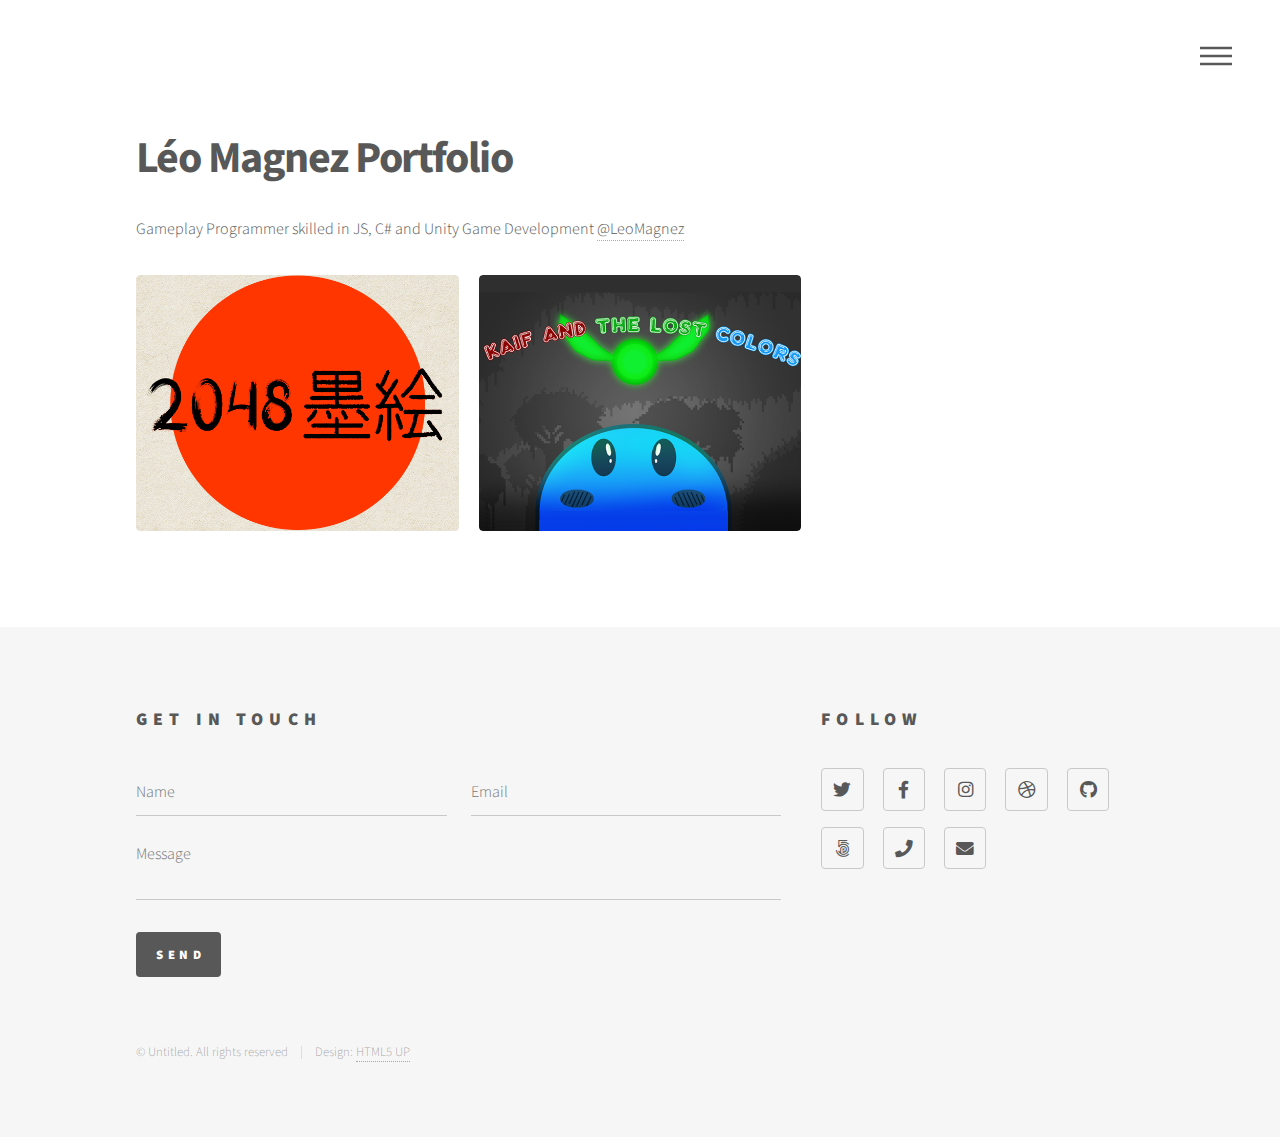
<file: index.html>
<!DOCTYPE HTML>
<!--
	Phantom by HTML5 UP
	html5up.net | @ajlkn
	Free for personal and commercial use under the CCA 3.0 license (html5up.net/license)
-->
<html>
	<head>
		<title>Léo Magnez Portfolio</title>
		<meta charset="utf-8" />
		<meta name="viewport" content="width=device-width, initial-scale=1, user-scalable=no" />
		<link rel="stylesheet" href="assets/css/main.css" />
		<noscript><link rel="stylesheet" href="assets/css/noscript.css" /></noscript>
	</head>
	<body class="is-preload">
		<!-- Wrapper -->
			<div id="wrapper">

				<!-- Header -->
					<header id="header">
						<div class="inner">

							<!-- Logo -->
								<!--<a href="index.html" class="logo">
									<span class="symbol"><img src="images/logo.svg" alt="" /></span><span class="title">Phantom</span>
								</a>-->

							<!-- Nav -->
								<nav>
									<ul>
										<li><a href="#menu">Menu</a></li>
									</ul>
								</nav>

						</div>
					</header>

				<!-- Menu -->
					<nav id="menu">
						<h2>Menu</h2>
						<ul>
							<li><a href="index.html">Home</a></li>
							<li><a href="generic.html">Blog Posts</a></li>
							<li><a href="about.html">About</a></li>
							<li><a href="generic.html">Get in touch</a></li>
						</ul>
					</nav>

				<!-- Main -->
					<div id="main">
						<div class="inner">
							<header>
								<h1>Léo Magnez Portfolio</h1>
								<p>Gameplay Programmer skilled in JS, C# and Unity Game Development <a href="https://twitter.com/LoThrinn"> @LeoMagnez</a></p>
							</header>
							<section class="tiles">
								<article class="style1">
									<span class="image">
										<img src="images/2048Cover.png" alt="" />
									</span>
									<a href="2048.html">
										<h2></h2>
										<div class="content">
											<p><b>View Project</b></p>
										</div>
									</a>
								</article>
								<article class="style2">
									<span class="image">
										<img src="images/kaif.png" alt="" />
									</span>
									<a href="kaif.html">
										<h2></h2>
										<div class="content">
											<p><b>View Project</b></p>
										</div>
									</a>
								</article>
								
							</section>
						</div>
					</div>

				<!-- Footer -->
					<footer id="footer">
						<div class="inner">
							<section>
								<h2>Get in touch</h2>
								<form method="post" action="#">
									<div class="fields">
										<div class="field half">
											<input type="text" name="name" id="name" placeholder="Name" />
										</div>
										<div class="field half">
											<input type="email" name="email" id="email" placeholder="Email" />
										</div>
										<div class="field">
											<textarea name="message" id="message" placeholder="Message"></textarea>
										</div>
									</div>
									<ul class="actions">
										<li><input type="submit" value="Send" class="primary" /></li>
									</ul>
								</form>
							</section>
							<section>
								<h2>Follow</h2>
								<ul class="icons">
									<li><a href="#" class="icon brands style2 fa-twitter"><span class="label">Twitter</span></a></li>
									<li><a href="#" class="icon brands style2 fa-facebook-f"><span class="label">Facebook</span></a></li>
									<li><a href="#" class="icon brands style2 fa-instagram"><span class="label">Instagram</span></a></li>
									<li><a href="#" class="icon brands style2 fa-dribbble"><span class="label">Dribbble</span></a></li>
									<li><a href="#" class="icon brands style2 fa-github"><span class="label">GitHub</span></a></li>
									<li><a href="#" class="icon brands style2 fa-500px"><span class="label">500px</span></a></li>
									<li><a href="#" class="icon solid style2 fa-phone"><span class="label">Phone</span></a></li>
									<li><a href="#" class="icon solid style2 fa-envelope"><span class="label">Email</span></a></li>
								</ul>
							</section>
							<ul class="copyright">
								<li>&copy; Untitled. All rights reserved</li><li>Design: <a href="http://html5up.net">HTML5 UP</a></li>
							</ul>
						</div>
					</footer>

			</div>

		<!-- Scripts -->
			<script src="assets/js/jquery.min.js"></script>
			<script src="assets/js/browser.min.js"></script>
			<script src="assets/js/breakpoints.min.js"></script>
			<script src="assets/js/util.js"></script>
			<script src="assets/js/main.js"></script>

	</body>
</html>
</file>
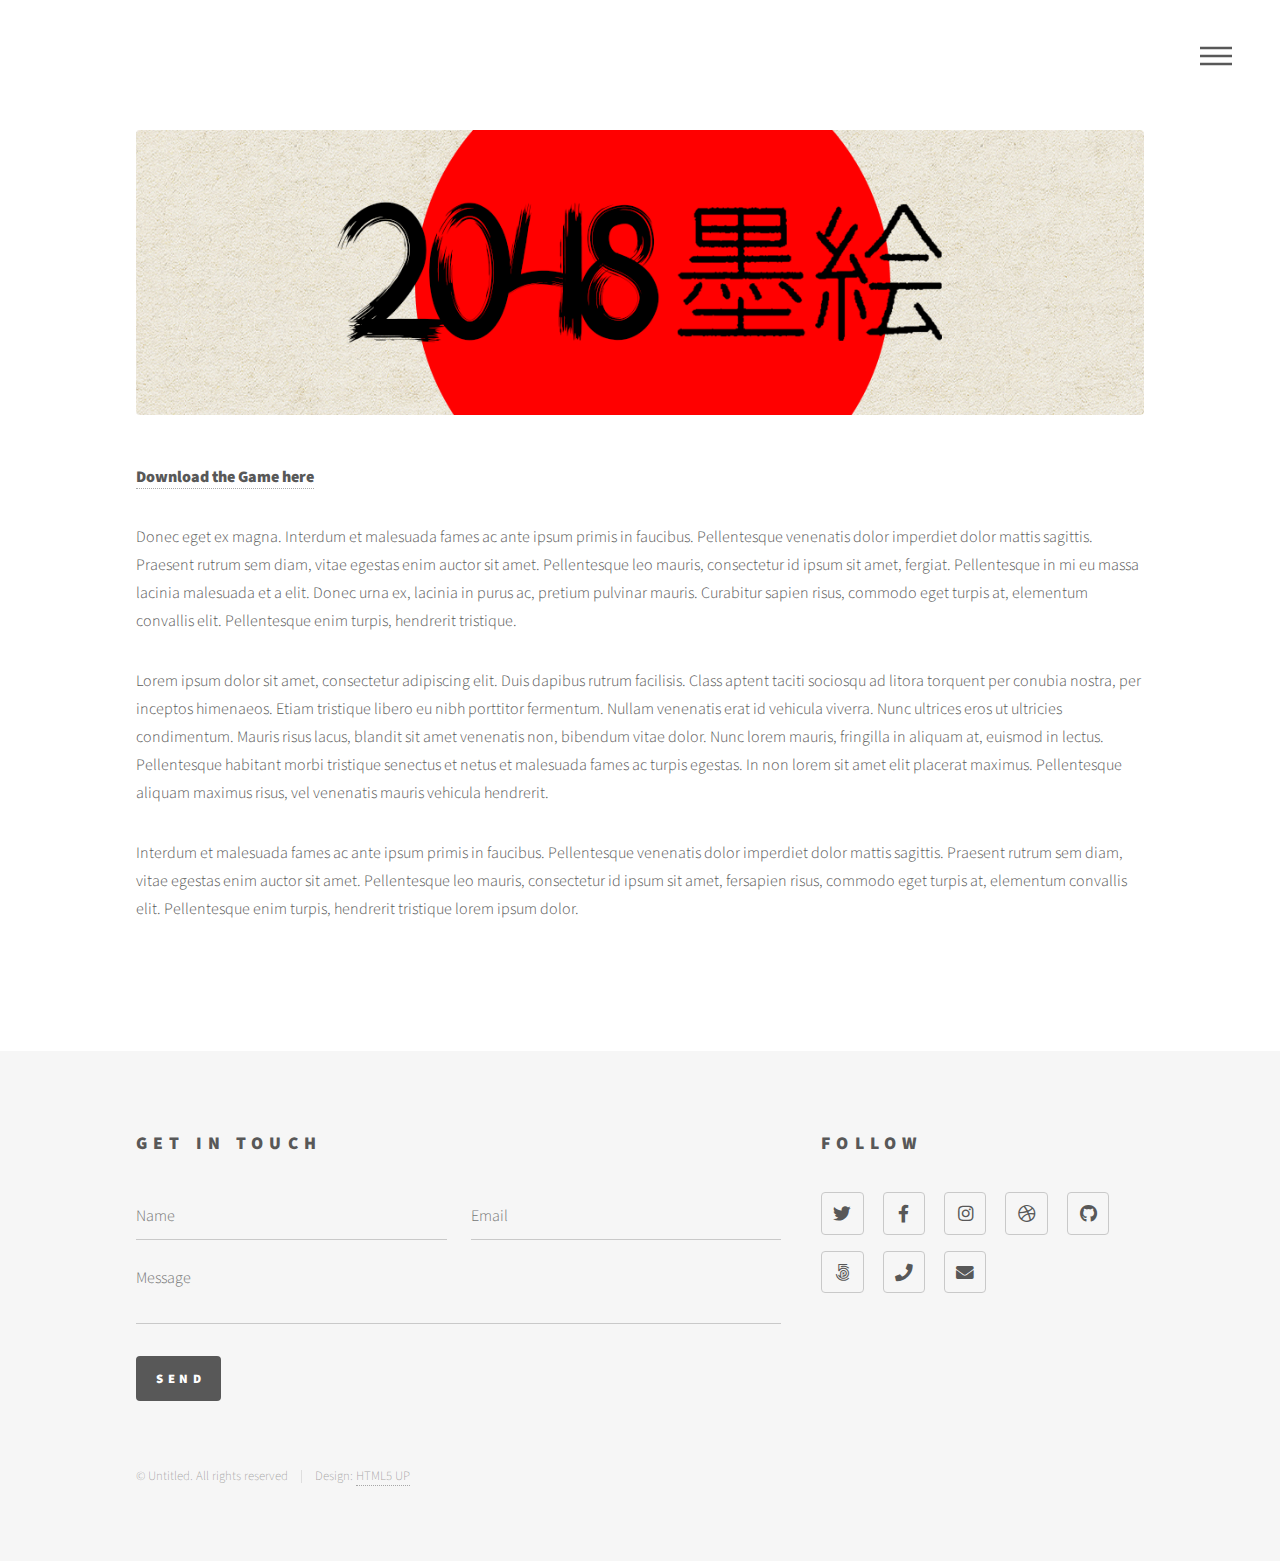
<file: 2048.html>
<!DOCTYPE HTML>
<!--
	Phantom by HTML5 UP
	html5up.net | @ajlkn
	Free for personal and commercial use under the CCA 3.0 license (html5up.net/license)
-->
<html>
	<head>
		<title>2048 Sumi-e</title>
		<meta charset="utf-8" />
		<meta name="viewport" content="width=device-width, initial-scale=1, user-scalable=no" />
		<link rel="stylesheet" href="assets/css/main.css" />
		<noscript><link rel="stylesheet" href="assets/css/noscript.css" /></noscript>
	</head>
	<body class="is-preload">
		<!-- Wrapper -->
			<div id="wrapper">

				<!-- Header -->
					<header id="header">
						<div class="inner">

							<!-- Logo -->
								<!--<a href="index.html" class="logo">
									<span class="symbol"><img src="images/logo.svg" alt="" /></span><span class="title">Phantom</span>
								</a>-->

							<!-- Nav -->
								<nav>
									<ul>
										<li><a href="#menu">Menu</a></li>
									</ul>
								</nav>

						</div>
					</header>

				<!-- Menu -->
					<nav id="menu">
						<h2>Menu</h2>
						<ul>
							<li><a href="index.html">Home</a></li>
							<li><a href="generic.html">Blog Posts</a></li>
							<li><a href="about.html">About</a></li>
							<li><a href="generic.html">Get in touch</a></li>
						</ul>
					</nav>

				<!-- Main -->
					<div id="main">
						<div class="inner">
							<span class="image main"><img src="images/2048Page.png" alt="" /></span>
							<p><a href="https://leomagnez.itch.io/2048-sumi-e"> <b>Download the Game here</b></a></p>
							<p>Donec eget ex magna. Interdum et malesuada fames ac ante ipsum primis in faucibus. Pellentesque venenatis dolor imperdiet dolor mattis sagittis. Praesent rutrum sem diam, vitae egestas enim auctor sit amet. Pellentesque leo mauris, consectetur id ipsum sit amet, fergiat. Pellentesque in mi eu massa lacinia malesuada et a elit. Donec urna ex, lacinia in purus ac, pretium pulvinar mauris. Curabitur sapien risus, commodo eget turpis at, elementum convallis elit. Pellentesque enim turpis, hendrerit tristique.</p>
							<p>Lorem ipsum dolor sit amet, consectetur adipiscing elit. Duis dapibus rutrum facilisis. Class aptent taciti sociosqu ad litora torquent per conubia nostra, per inceptos himenaeos. Etiam tristique libero eu nibh porttitor fermentum. Nullam venenatis erat id vehicula viverra. Nunc ultrices eros ut ultricies condimentum. Mauris risus lacus, blandit sit amet venenatis non, bibendum vitae dolor. Nunc lorem mauris, fringilla in aliquam at, euismod in lectus. Pellentesque habitant morbi tristique senectus et netus et malesuada fames ac turpis egestas. In non lorem sit amet elit placerat maximus. Pellentesque aliquam maximus risus, vel venenatis mauris vehicula hendrerit.</p>
							<p>Interdum et malesuada fames ac ante ipsum primis in faucibus. Pellentesque venenatis dolor imperdiet dolor mattis sagittis. Praesent rutrum sem diam, vitae egestas enim auctor sit amet. Pellentesque leo mauris, consectetur id ipsum sit amet, fersapien risus, commodo eget turpis at, elementum convallis elit. Pellentesque enim turpis, hendrerit tristique lorem ipsum dolor.</p>
						</div>
					</div>

				<!-- Footer -->
					<footer id="footer">
						<div class="inner">
							<section>
								<h2>Get in touch</h2>
								<form method="post" action="#">
									<div class="fields">
										<div class="field half">
											<input type="text" name="name" id="name" placeholder="Name" />
										</div>
										<div class="field half">
											<input type="email" name="email" id="email" placeholder="Email" />
										</div>
										<div class="field">
											<textarea name="message" id="message" placeholder="Message"></textarea>
										</div>
									</div>
									<ul class="actions">
										<li><input type="submit" value="Send" class="primary" /></li>
									</ul>
								</form>
							</section>
							<section>
								<h2>Follow</h2>
								<ul class="icons">
									<li><a href="#" class="icon brands style2 fa-twitter"><span class="label">Twitter</span></a></li>
									<li><a href="#" class="icon brands style2 fa-facebook-f"><span class="label">Facebook</span></a></li>
									<li><a href="#" class="icon brands style2 fa-instagram"><span class="label">Instagram</span></a></li>
									<li><a href="#" class="icon brands style2 fa-dribbble"><span class="label">Dribbble</span></a></li>
									<li><a href="#" class="icon brands style2 fa-github"><span class="label">GitHub</span></a></li>
									<li><a href="#" class="icon brands style2 fa-500px"><span class="label">500px</span></a></li>
									<li><a href="#" class="icon solid style2 fa-phone"><span class="label">Phone</span></a></li>
									<li><a href="#" class="icon solid style2 fa-envelope"><span class="label">Email</span></a></li>
								</ul>
							</section>
							<ul class="copyright">
								<li>&copy; Untitled. All rights reserved</li><li>Design: <a href="http://html5up.net">HTML5 UP</a></li>
							</ul>
						</div>
					</footer>

			</div>

		<!-- Scripts -->
			<script src="assets/js/jquery.min.js"></script>
			<script src="assets/js/browser.min.js"></script>
			<script src="assets/js/breakpoints.min.js"></script>
			<script src="assets/js/util.js"></script>
			<script src="assets/js/main.js"></script>

	</body>
</html>
</file>
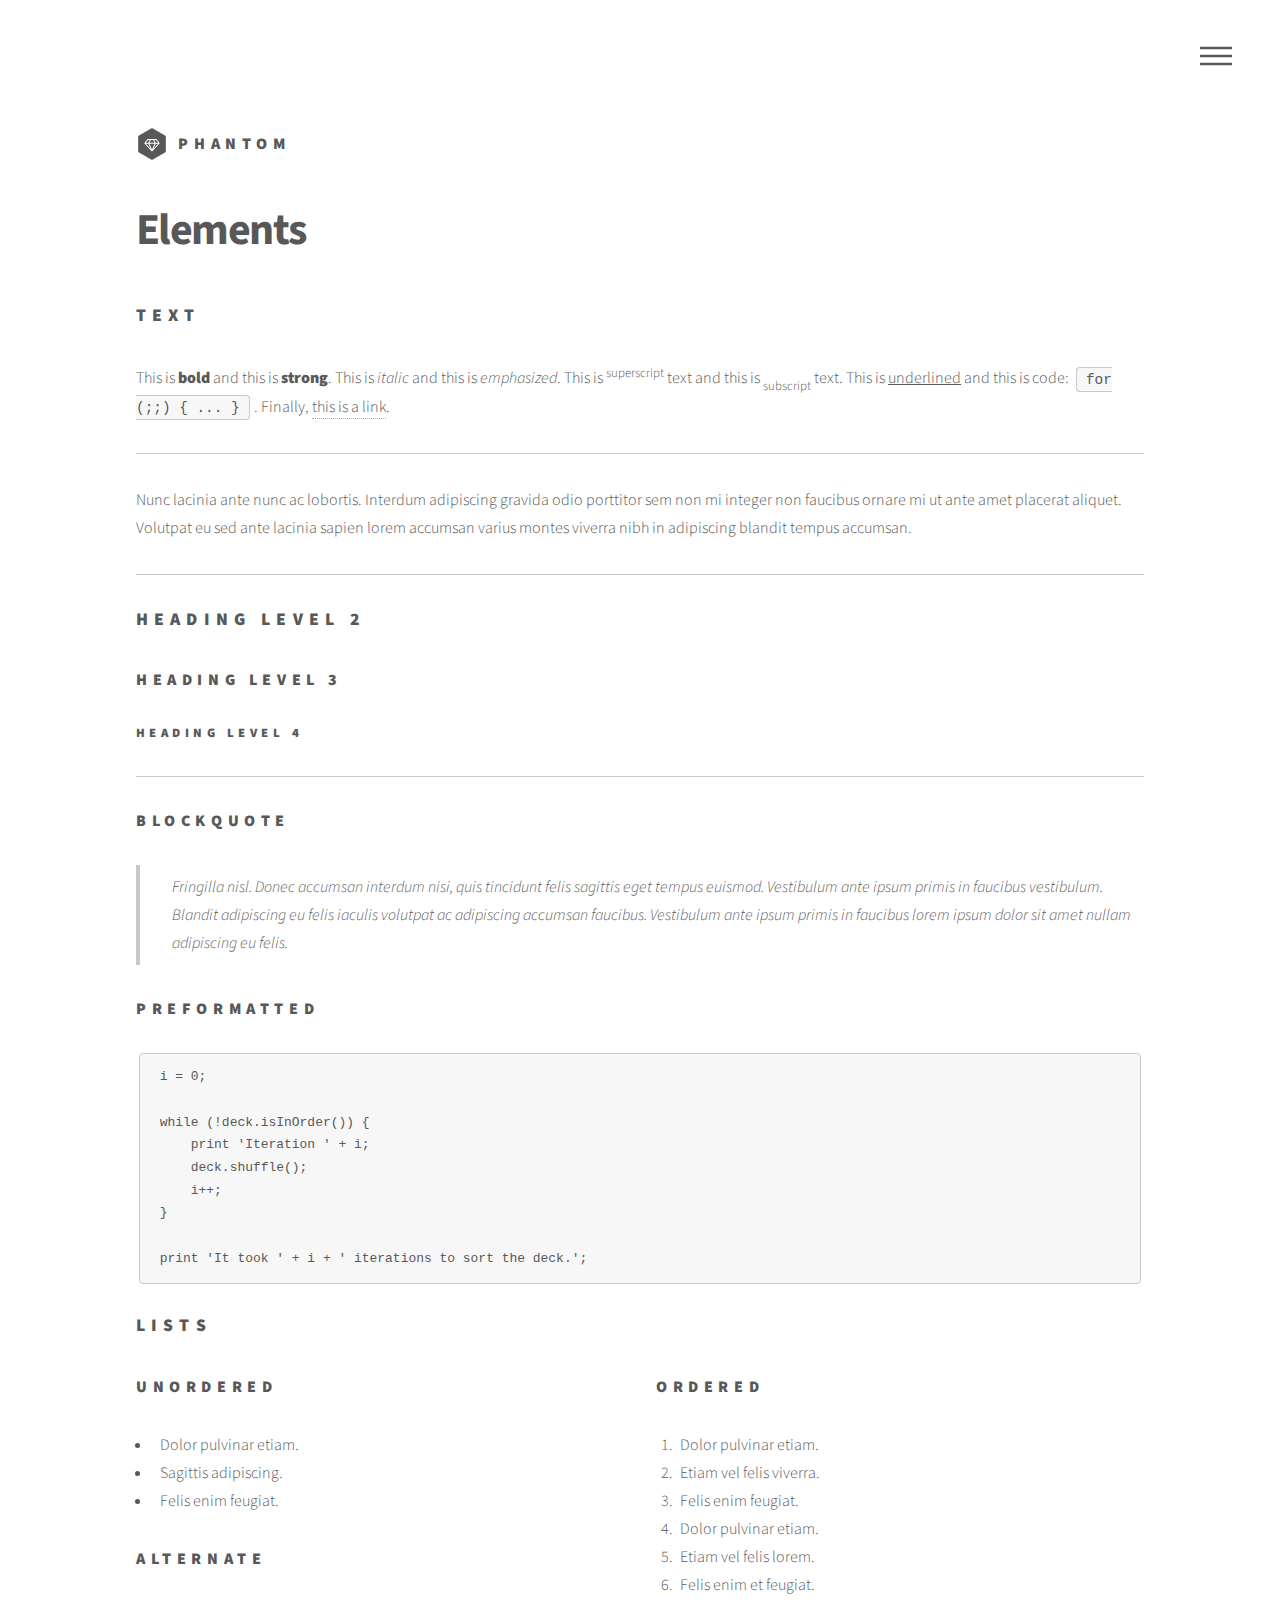
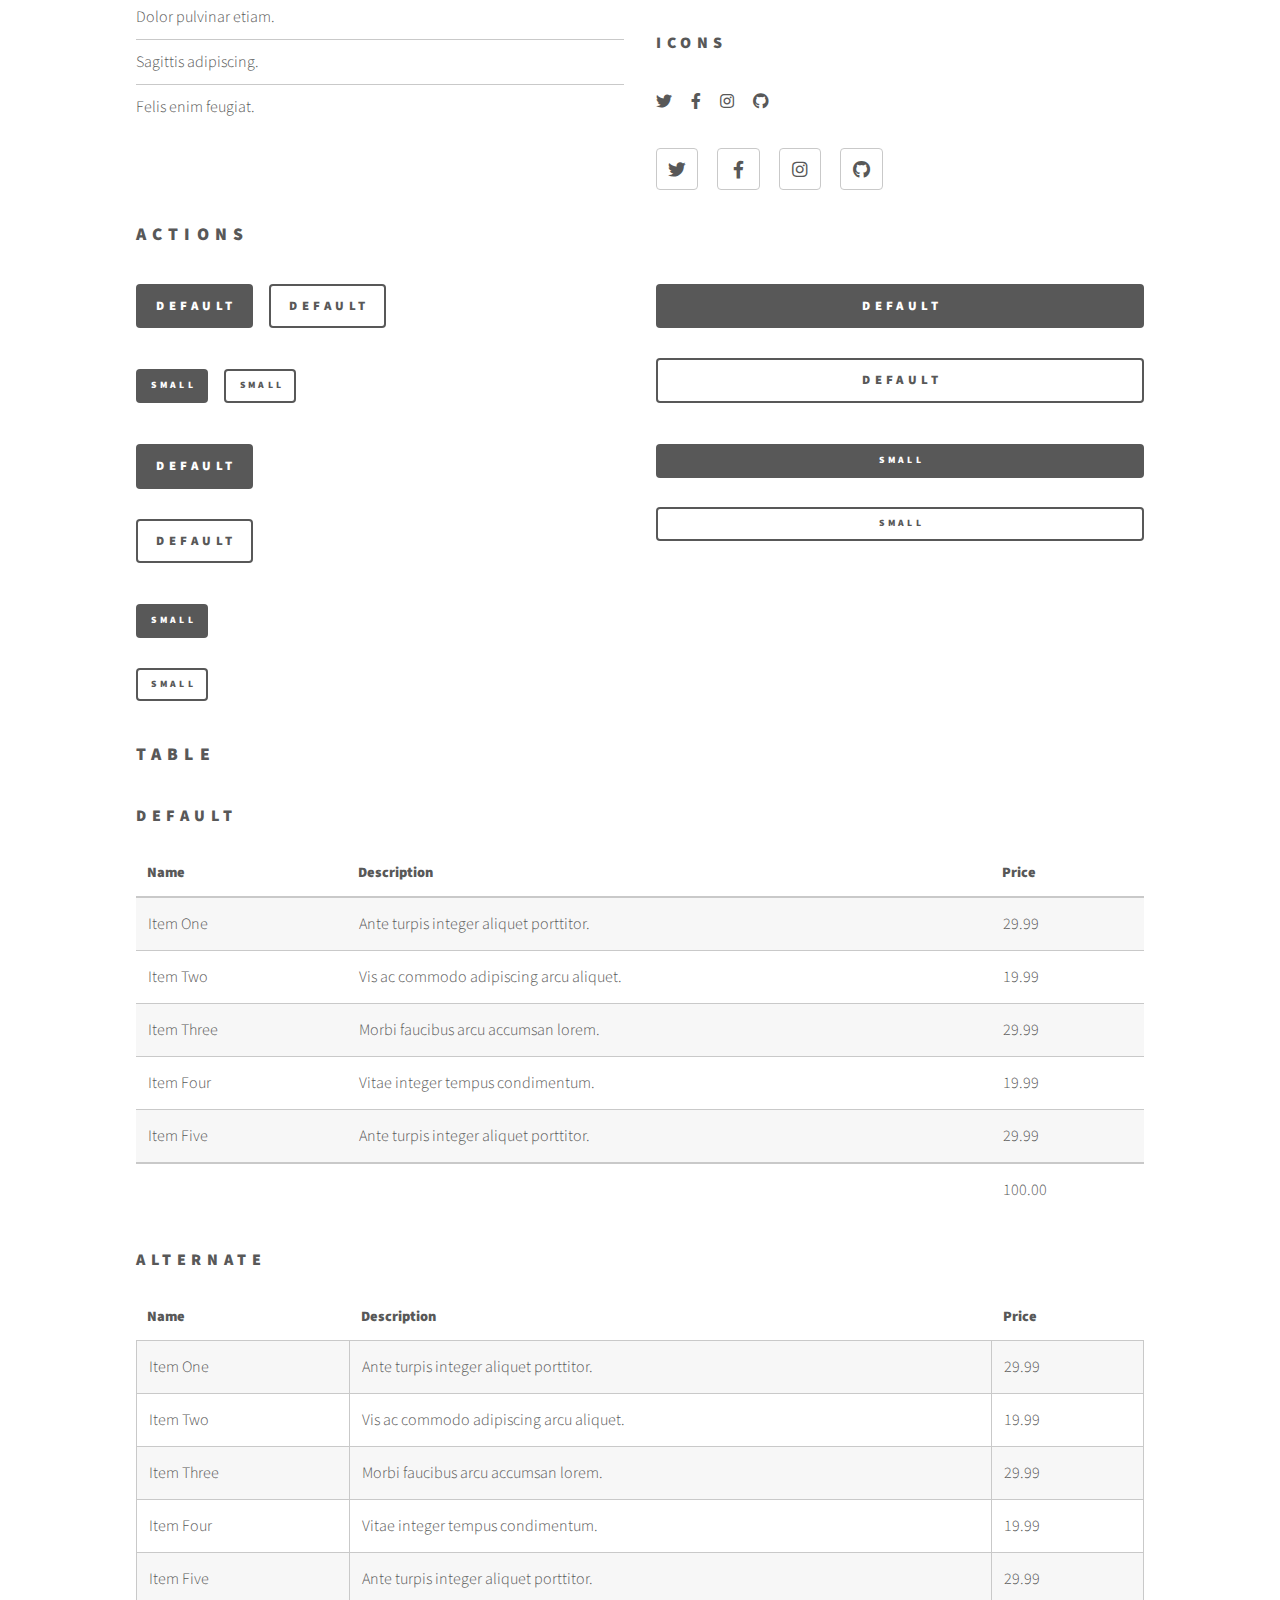
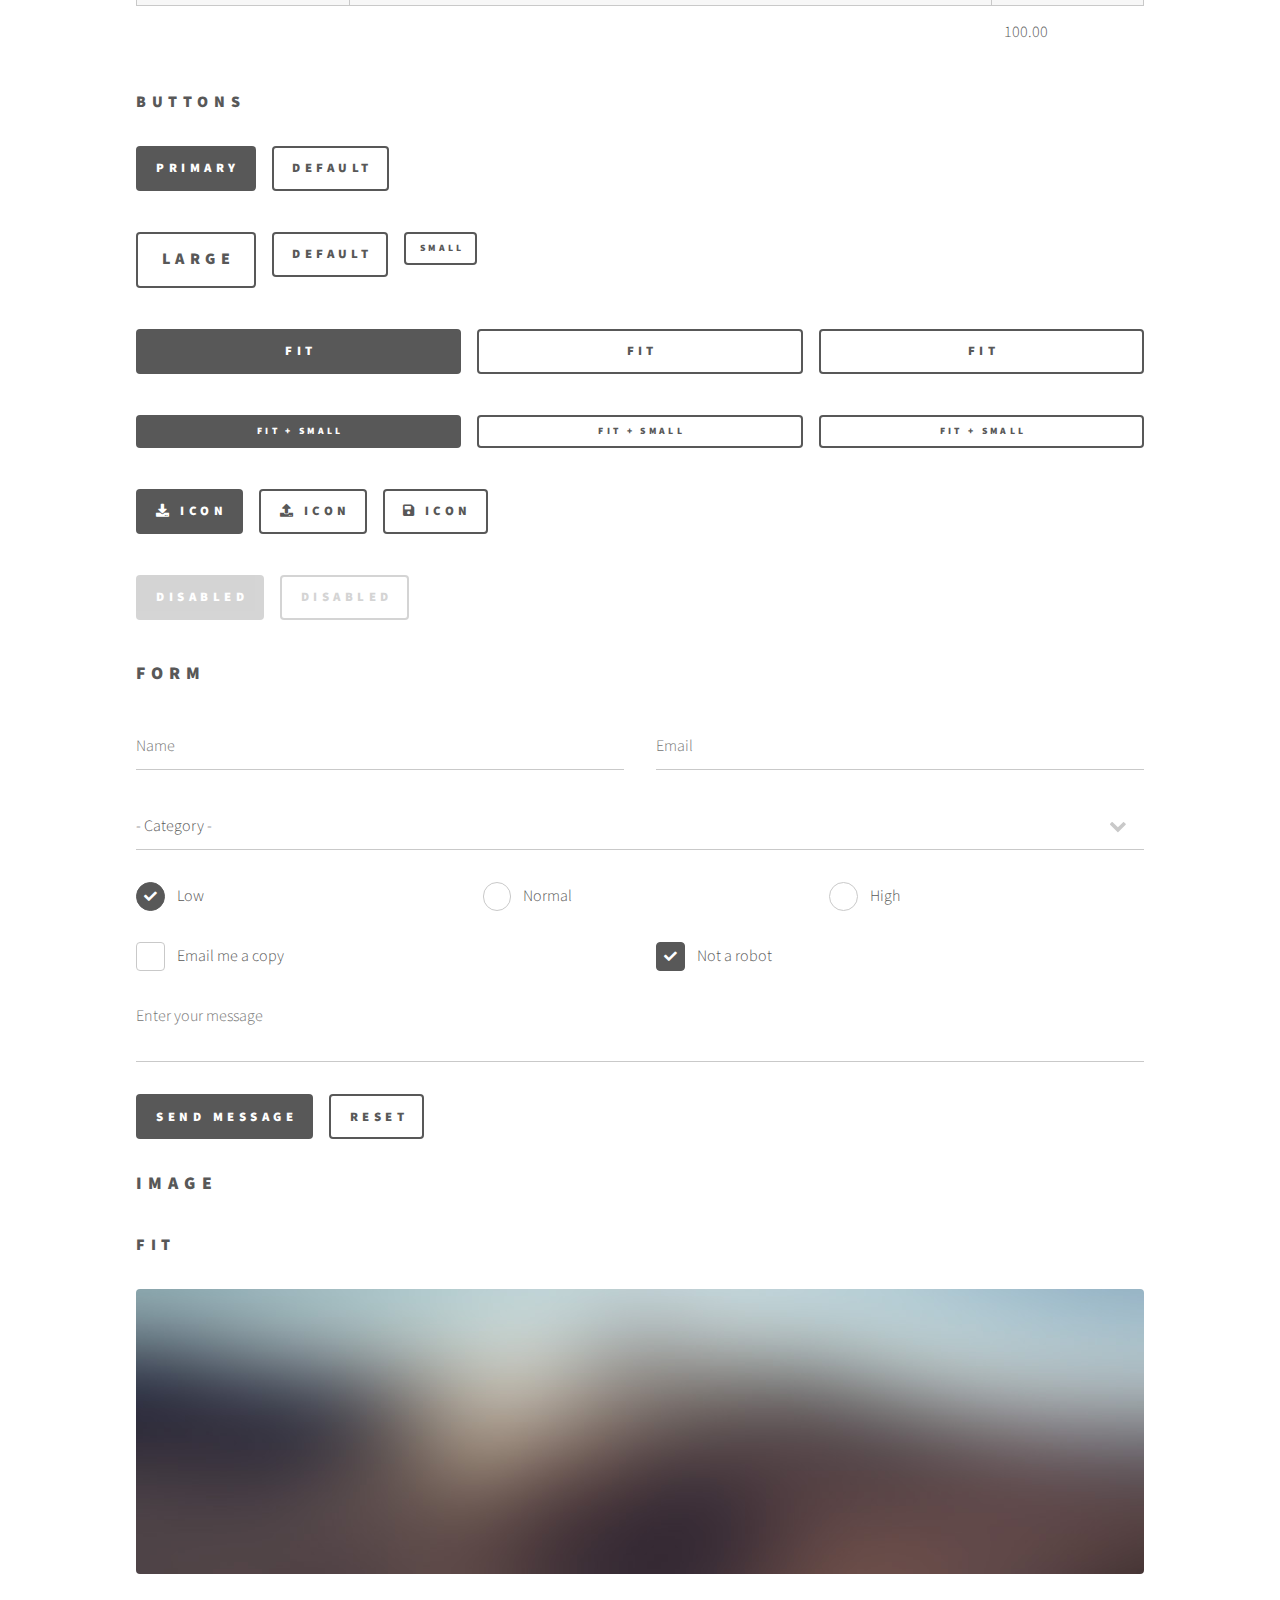
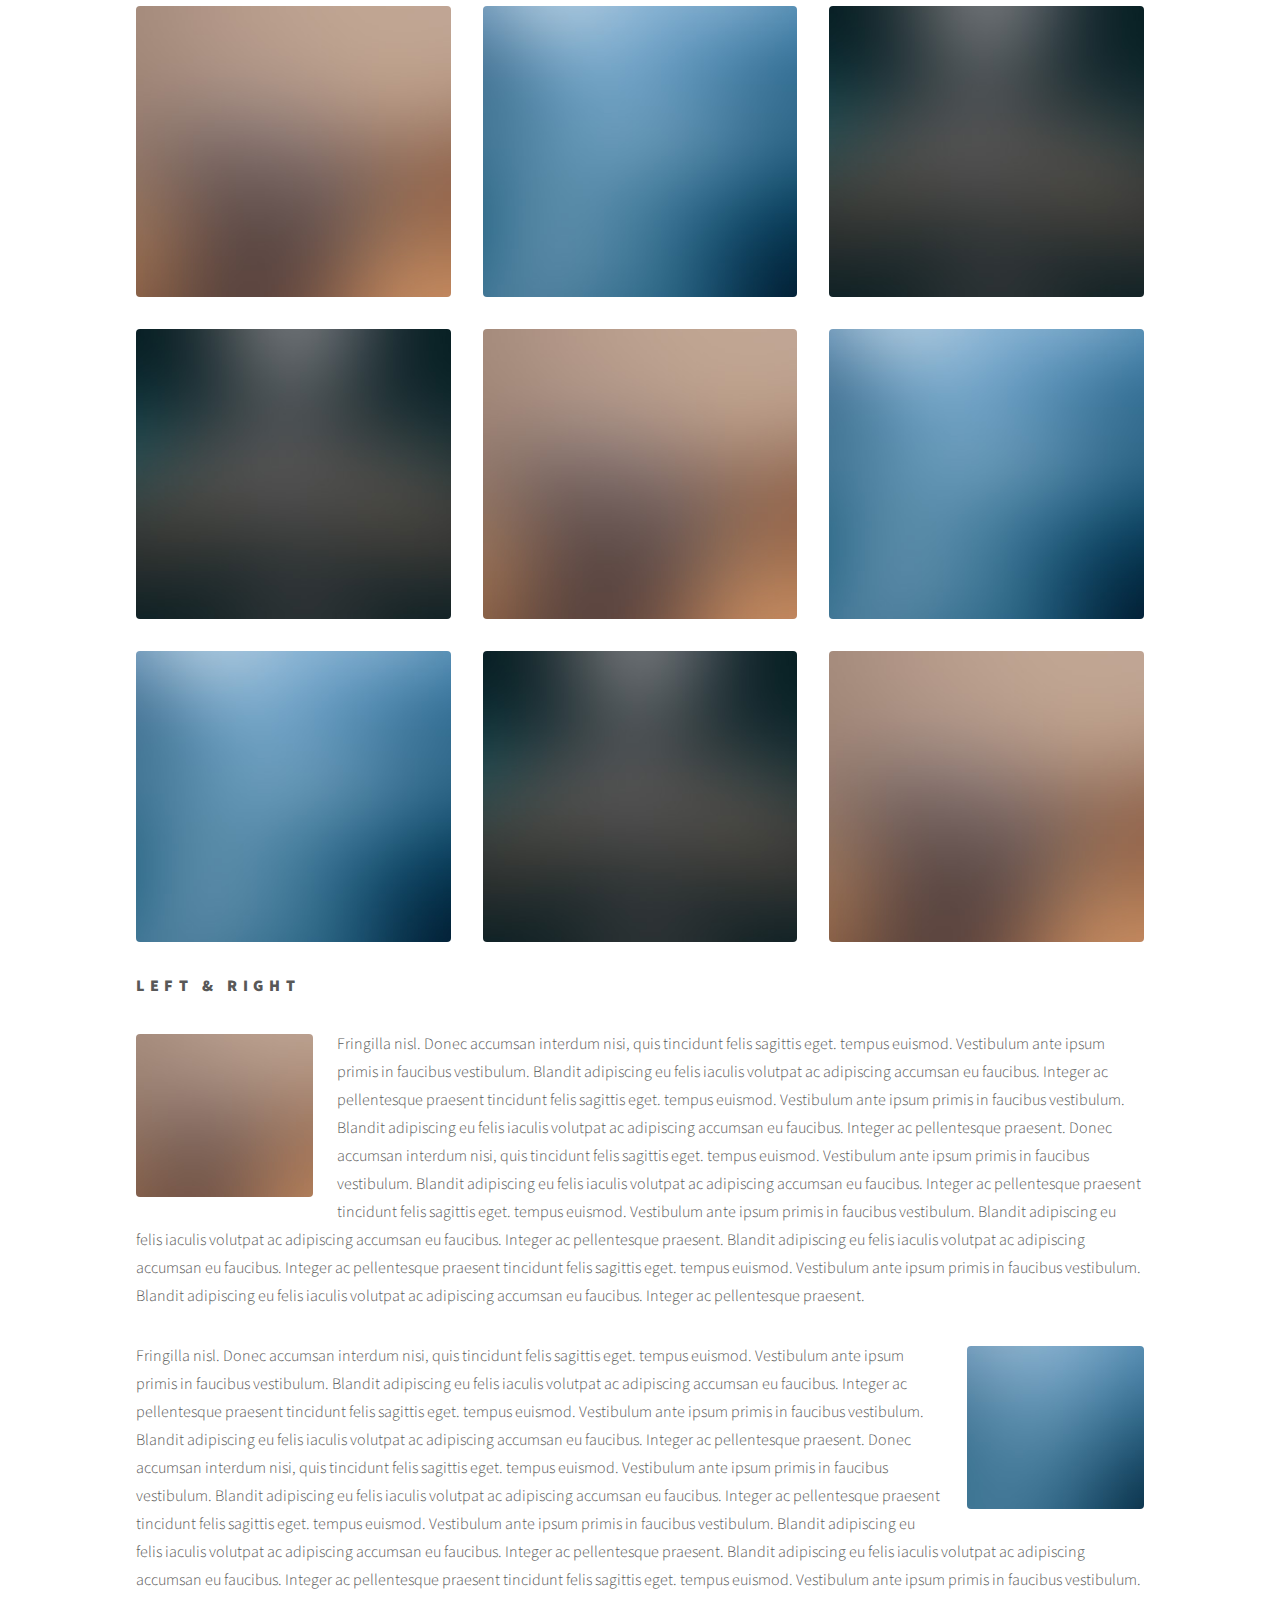
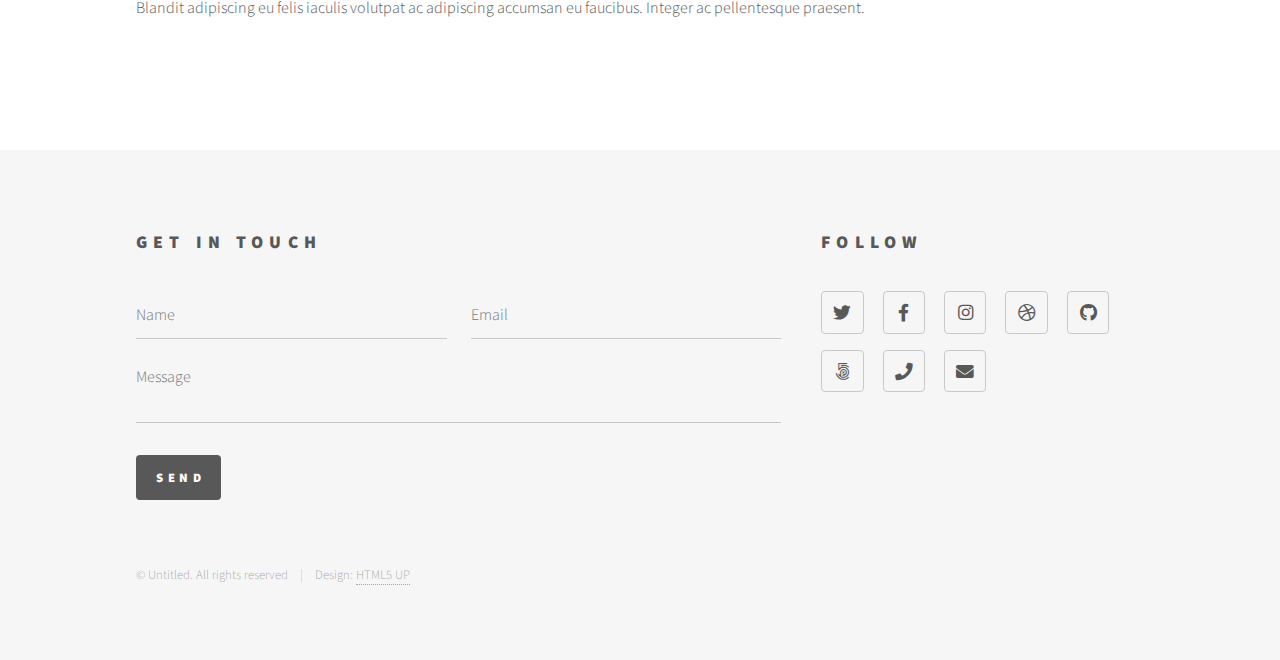
<file: elements.html>
<!DOCTYPE HTML>
<!--
	Phantom by HTML5 UP
	html5up.net | @ajlkn
	Free for personal and commercial use under the CCA 3.0 license (html5up.net/license)
-->
<html>
	<head>
		<title>Elements - Phantom by HTML5 UP</title>
		<meta charset="utf-8" />
		<meta name="viewport" content="width=device-width, initial-scale=1, user-scalable=no" />
		<link rel="stylesheet" href="assets/css/main.css" />
		<noscript><link rel="stylesheet" href="assets/css/noscript.css" /></noscript>
	</head>
	<body class="is-preload">
		<!-- Wrapper -->
			<div id="wrapper">

				<!-- Header -->
					<header id="header">
						<div class="inner">

							<!-- Logo -->
								<a href="index.html" class="logo">
									<span class="symbol"><img src="images/logo.svg" alt="" /></span><span class="title">Phantom</span>
								</a>

							<!-- Nav -->
								<nav>
									<ul>
										<li><a href="#menu">Menu</a></li>
									</ul>
								</nav>

						</div>
					</header>

				<!-- Menu -->
					<nav id="menu">
						<h2>Menu</h2>
						<ul>
							<li><a href="index.html">Home</a></li>
							<li><a href="generic.html">Ipsum veroeros</a></li>
							<li><a href="generic.html">Tempus etiam</a></li>
							<li><a href="generic.html">Consequat dolor</a></li>
							<li><a href="elements.html">Elements</a></li>
						</ul>
					</nav>

				<!-- Main -->
					<div id="main">
						<div class="inner">
							<h1>Elements</h1>

							<!-- Text -->
								<section>
									<h2>Text</h2>
									<p>This is <b>bold</b> and this is <strong>strong</strong>. This is <i>italic</i> and this is <em>emphasized</em>.
									This is <sup>superscript</sup> text and this is <sub>subscript</sub> text.
									This is <u>underlined</u> and this is code: <code>for (;;) { ... }</code>. Finally, <a href="#">this is a link</a>.</p>
									<hr />
									<p>Nunc lacinia ante nunc ac lobortis. Interdum adipiscing gravida odio porttitor sem non mi integer non faucibus ornare mi ut ante amet placerat aliquet. Volutpat eu sed ante lacinia sapien lorem accumsan varius montes viverra nibh in adipiscing blandit tempus accumsan.</p>
									<hr />
									<h2>Heading Level 2</h2>
									<h3>Heading Level 3</h3>
									<h4>Heading Level 4</h4>
									<hr />
									<h3>Blockquote</h3>
									<blockquote>Fringilla nisl. Donec accumsan interdum nisi, quis tincidunt felis sagittis eget tempus euismod. Vestibulum ante ipsum primis in faucibus vestibulum. Blandit adipiscing eu felis iaculis volutpat ac adipiscing accumsan faucibus. Vestibulum ante ipsum primis in faucibus lorem ipsum dolor sit amet nullam adipiscing eu felis.</blockquote>
									<h3>Preformatted</h3>
									<pre><code>i = 0;

while (!deck.isInOrder()) {
    print 'Iteration ' + i;
    deck.shuffle();
    i++;
}

print 'It took ' + i + ' iterations to sort the deck.';</code></pre>
								</section>

							<!-- Lists -->
								<section>
									<h2>Lists</h2>
									<div class="row">
										<div class="col-6 col-12-medium">
											<h3>Unordered</h3>
											<ul>
												<li>Dolor pulvinar etiam.</li>
												<li>Sagittis adipiscing.</li>
												<li>Felis enim feugiat.</li>
											</ul>
											<h3>Alternate</h3>
											<ul class="alt">
												<li>Dolor pulvinar etiam.</li>
												<li>Sagittis adipiscing.</li>
												<li>Felis enim feugiat.</li>
											</ul>
										</div>
										<div class="col-6 col-12-medium">
											<h3>Ordered</h3>
											<ol>
												<li>Dolor pulvinar etiam.</li>
												<li>Etiam vel felis viverra.</li>
												<li>Felis enim feugiat.</li>
												<li>Dolor pulvinar etiam.</li>
												<li>Etiam vel felis lorem.</li>
												<li>Felis enim et feugiat.</li>
											</ol>
											<h3>Icons</h3>
											<ul class="icons">
												<li><a href="#" class="icon brands style1 fa-twitter"><span class="label">Twitter</span></a></li>
												<li><a href="#" class="icon brands style1 fa-facebook-f"><span class="label">Facebook</span></a></li>
												<li><a href="#" class="icon brands style1 fa-instagram"><span class="label">Instagram</span></a></li>
												<li><a href="#" class="icon brands style1 fa-github"><span class="label">Github</span></a></li>
											</ul>
											<ul class="icons">
												<li><a href="#" class="icon brands style2 fa-twitter"><span class="label">Twitter</span></a></li>
												<li><a href="#" class="icon brands style2 fa-facebook-f"><span class="label">Facebook</span></a></li>
												<li><a href="#" class="icon brands style2 fa-instagram"><span class="label">Instagram</span></a></li>
												<li><a href="#" class="icon brands style2 fa-github"><span class="label">Github</span></a></li>
											</ul>
										</div>
									</div>
									<h2>Actions</h2>
									<div class="row">
										<div class="col-6 col-12-medium">
											<ul class="actions">
												<li><a href="#" class="button primary">Default</a></li>
												<li><a href="#" class="button">Default</a></li>
											</ul>
											<ul class="actions small">
												<li><a href="#" class="button primary small">Small</a></li>
												<li><a href="#" class="button small">Small</a></li>
											</ul>
											<ul class="actions stacked">
												<li><a href="#" class="button primary">Default</a></li>
												<li><a href="#" class="button">Default</a></li>
											</ul>
											<ul class="actions stacked">
												<li><a href="#" class="button primary small">Small</a></li>
												<li><a href="#" class="button small">Small</a></li>
											</ul>
										</div>
										<div class="col-6 col-12-medium">
											<ul class="actions stacked">
												<li><a href="#" class="button primary fit">Default</a></li>
												<li><a href="#" class="button fit">Default</a></li>
											</ul>
											<ul class="actions stacked">
												<li><a href="#" class="button primary small fit">Small</a></li>
												<li><a href="#" class="button small fit">Small</a></li>
											</ul>
										</div>
									</div>
								</section>

							<!-- Table -->
								<section>
									<h2>Table</h2>
									<h3>Default</h3>
									<div class="table-wrapper">
										<table>
											<thead>
												<tr>
													<th>Name</th>
													<th>Description</th>
													<th>Price</th>
												</tr>
											</thead>
											<tbody>
												<tr>
													<td>Item One</td>
													<td>Ante turpis integer aliquet porttitor.</td>
													<td>29.99</td>
												</tr>
												<tr>
													<td>Item Two</td>
													<td>Vis ac commodo adipiscing arcu aliquet.</td>
													<td>19.99</td>
												</tr>
												<tr>
													<td>Item Three</td>
													<td> Morbi faucibus arcu accumsan lorem.</td>
													<td>29.99</td>
												</tr>
												<tr>
													<td>Item Four</td>
													<td>Vitae integer tempus condimentum.</td>
													<td>19.99</td>
												</tr>
												<tr>
													<td>Item Five</td>
													<td>Ante turpis integer aliquet porttitor.</td>
													<td>29.99</td>
												</tr>
											</tbody>
											<tfoot>
												<tr>
													<td colspan="2"></td>
													<td>100.00</td>
												</tr>
											</tfoot>
										</table>
									</div>

									<h3>Alternate</h3>
									<div class="table-wrapper">
										<table class="alt">
											<thead>
												<tr>
													<th>Name</th>
													<th>Description</th>
													<th>Price</th>
												</tr>
											</thead>
											<tbody>
												<tr>
													<td>Item One</td>
													<td>Ante turpis integer aliquet porttitor.</td>
													<td>29.99</td>
												</tr>
												<tr>
													<td>Item Two</td>
													<td>Vis ac commodo adipiscing arcu aliquet.</td>
													<td>19.99</td>
												</tr>
												<tr>
													<td>Item Three</td>
													<td> Morbi faucibus arcu accumsan lorem.</td>
													<td>29.99</td>
												</tr>
												<tr>
													<td>Item Four</td>
													<td>Vitae integer tempus condimentum.</td>
													<td>19.99</td>
												</tr>
												<tr>
													<td>Item Five</td>
													<td>Ante turpis integer aliquet porttitor.</td>
													<td>29.99</td>
												</tr>
											</tbody>
											<tfoot>
												<tr>
													<td colspan="2"></td>
													<td>100.00</td>
												</tr>
											</tfoot>
										</table>
									</div>
								</section>

							<!-- Buttons -->
								<section>
									<h3>Buttons</h3>
									<ul class="actions">
										<li><a href="#" class="button primary">Primary</a></li>
										<li><a href="#" class="button">Default</a></li>
									</ul>
									<ul class="actions">
										<li><a href="#" class="button large">Large</a></li>
										<li><a href="#" class="button">Default</a></li>
										<li><a href="#" class="button small">Small</a></li>
									</ul>
									<ul class="actions fit">
										<li><a href="#" class="button primary fit">Fit</a></li>
										<li><a href="#" class="button fit">Fit</a></li>
										<li><a href="#" class="button fit">Fit</a></li>
									</ul>
									<ul class="actions fit small">
										<li><a href="#" class="button primary fit small">Fit + Small</a></li>
										<li><a href="#" class="button fit small">Fit + Small</a></li>
										<li><a href="#" class="button fit small">Fit + Small</a></li>
									</ul>
									<ul class="actions">
										<li><a href="#" class="button primary icon solid fa-download">Icon</a></li>
										<li><a href="#" class="button icon solid fa-upload">Icon</a></li>
										<li><a href="#" class="button icon solid fa-save">Icon</a></li>
									</ul>
									<ul class="actions">
										<li><span class="button primary disabled">Disabled</span></li>
										<li><span class="button disabled">Disabled</span></li>
									</ul>
								</section>

							<!-- Form -->
								<section>
									<h2>Form</h2>
									<form method="post" action="#">
										<div class="row gtr-uniform">
											<div class="col-6 col-12-xsmall">
												<input type="text" name="demo-name" id="demo-name" value="" placeholder="Name" />
											</div>
											<div class="col-6 col-12-xsmall">
												<input type="email" name="demo-email" id="demo-email" value="" placeholder="Email" />
											</div>
											<div class="col-12">
												<select name="demo-category" id="demo-category">
													<option value="">- Category -</option>
													<option value="1">Manufacturing</option>
													<option value="1">Shipping</option>
													<option value="1">Administration</option>
													<option value="1">Human Resources</option>
												</select>
											</div>
											<div class="col-4 col-12-small">
												<input type="radio" id="demo-priority-low" name="demo-priority" checked>
												<label for="demo-priority-low">Low</label>
											</div>
											<div class="col-4 col-12-small">
												<input type="radio" id="demo-priority-normal" name="demo-priority">
												<label for="demo-priority-normal">Normal</label>
											</div>
											<div class="col-4 col-12-small">
												<input type="radio" id="demo-priority-high" name="demo-priority">
												<label for="demo-priority-high">High</label>
											</div>
											<div class="col-6 col-12-small">
												<input type="checkbox" id="demo-copy" name="demo-copy">
												<label for="demo-copy">Email me a copy</label>
											</div>
											<div class="col-6 col-12-small">
												<input type="checkbox" id="demo-human" name="demo-human" checked>
												<label for="demo-human">Not a robot</label>
											</div>
											<div class="col-12">
												<textarea name="demo-message" id="demo-message" placeholder="Enter your message" rows="6"></textarea>
											</div>
											<div class="col-12">
												<ul class="actions">
													<li><input type="submit" value="Send Message" class="primary" /></li>
													<li><input type="reset" value="Reset" /></li>
												</ul>
											</div>
										</div>
									</form>
								</section>

							<!-- Image -->
								<section>
									<h2>Image</h2>
									<h3>Fit</h3>
									<div class="box alt">
										<div class="row gtr-uniform">
											<div class="col-12"><span class="image fit"><img src="images/pic13.jpg" alt="" /></span></div>
											<div class="col-4"><span class="image fit"><img src="images/pic01.jpg" alt="" /></span></div>
											<div class="col-4"><span class="image fit"><img src="images/pic02.jpg" alt="" /></span></div>
											<div class="col-4"><span class="image fit"><img src="images/pic03.jpg" alt="" /></span></div>
											<div class="col-4"><span class="image fit"><img src="images/pic03.jpg" alt="" /></span></div>
											<div class="col-4"><span class="image fit"><img src="images/pic01.jpg" alt="" /></span></div>
											<div class="col-4"><span class="image fit"><img src="images/pic02.jpg" alt="" /></span></div>
											<div class="col-4"><span class="image fit"><img src="images/pic02.jpg" alt="" /></span></div>
											<div class="col-4"><span class="image fit"><img src="images/pic03.jpg" alt="" /></span></div>
											<div class="col-4"><span class="image fit"><img src="images/pic01.jpg" alt="" /></span></div>
										</div>
									</div>
									<h3>Left &amp; Right</h3>
									<p><span class="image left"><img src="images/pic14.jpg" alt="" /></span>Fringilla nisl. Donec accumsan interdum nisi, quis tincidunt felis sagittis eget. tempus euismod. Vestibulum ante ipsum primis in faucibus vestibulum. Blandit adipiscing eu felis iaculis volutpat ac adipiscing accumsan eu faucibus. Integer ac pellentesque praesent tincidunt felis sagittis eget. tempus euismod. Vestibulum ante ipsum primis in faucibus vestibulum. Blandit adipiscing eu felis iaculis volutpat ac adipiscing accumsan eu faucibus. Integer ac pellentesque praesent. Donec accumsan interdum nisi, quis tincidunt felis sagittis eget. tempus euismod. Vestibulum ante ipsum primis in faucibus vestibulum. Blandit adipiscing eu felis iaculis volutpat ac adipiscing accumsan eu faucibus. Integer ac pellentesque praesent tincidunt felis sagittis eget. tempus euismod. Vestibulum ante ipsum primis in faucibus vestibulum. Blandit adipiscing eu felis iaculis volutpat ac adipiscing accumsan eu faucibus. Integer ac pellentesque praesent. Blandit adipiscing eu felis iaculis volutpat ac adipiscing accumsan eu faucibus. Integer ac pellentesque praesent tincidunt felis sagittis eget. tempus euismod. Vestibulum ante ipsum primis in faucibus vestibulum. Blandit adipiscing eu felis iaculis volutpat ac adipiscing accumsan eu faucibus. Integer ac pellentesque praesent.</p>
									<p><span class="image right"><img src="images/pic15.jpg" alt="" /></span>Fringilla nisl. Donec accumsan interdum nisi, quis tincidunt felis sagittis eget. tempus euismod. Vestibulum ante ipsum primis in faucibus vestibulum. Blandit adipiscing eu felis iaculis volutpat ac adipiscing accumsan eu faucibus. Integer ac pellentesque praesent tincidunt felis sagittis eget. tempus euismod. Vestibulum ante ipsum primis in faucibus vestibulum. Blandit adipiscing eu felis iaculis volutpat ac adipiscing accumsan eu faucibus. Integer ac pellentesque praesent. Donec accumsan interdum nisi, quis tincidunt felis sagittis eget. tempus euismod. Vestibulum ante ipsum primis in faucibus vestibulum. Blandit adipiscing eu felis iaculis volutpat ac adipiscing accumsan eu faucibus. Integer ac pellentesque praesent tincidunt felis sagittis eget. tempus euismod. Vestibulum ante ipsum primis in faucibus vestibulum. Blandit adipiscing eu felis iaculis volutpat ac adipiscing accumsan eu faucibus. Integer ac pellentesque praesent. Blandit adipiscing eu felis iaculis volutpat ac adipiscing accumsan eu faucibus. Integer ac pellentesque praesent tincidunt felis sagittis eget. tempus euismod. Vestibulum ante ipsum primis in faucibus vestibulum. Blandit adipiscing eu felis iaculis volutpat ac adipiscing accumsan eu faucibus. Integer ac pellentesque praesent.</p>
								</section>

						</div>
					</div>

				<!-- Footer -->
					<footer id="footer">
						<div class="inner">
							<section>
								<h2>Get in touch</h2>
								<form method="post" action="#">
									<div class="fields">
										<div class="field half">
											<input type="text" name="name" id="name" placeholder="Name" />
										</div>
										<div class="field half">
											<input type="email" name="email" id="email" placeholder="Email" />
										</div>
										<div class="field">
											<textarea name="message" id="message" placeholder="Message"></textarea>
										</div>
									</div>
									<ul class="actions">
										<li><input type="submit" value="Send" class="primary" /></li>
									</ul>
								</form>
							</section>
							<section>
								<h2>Follow</h2>
								<ul class="icons">
									<li><a href="#" class="icon brands style2 fa-twitter"><span class="label">Twitter</span></a></li>
									<li><a href="#" class="icon brands style2 fa-facebook-f"><span class="label">Facebook</span></a></li>
									<li><a href="#" class="icon brands style2 fa-instagram"><span class="label">Instagram</span></a></li>
									<li><a href="#" class="icon brands style2 fa-dribbble"><span class="label">Dribbble</span></a></li>
									<li><a href="#" class="icon brands style2 fa-github"><span class="label">GitHub</span></a></li>
									<li><a href="#" class="icon brands style2 fa-500px"><span class="label">500px</span></a></li>
									<li><a href="#" class="icon solid style2 fa-phone"><span class="label">Phone</span></a></li>
									<li><a href="#" class="icon solid style2 fa-envelope"><span class="label">Email</span></a></li>
								</ul>
							</section>
							<ul class="copyright">
								<li>&copy; Untitled. All rights reserved</li><li>Design: <a href="http://html5up.net">HTML5 UP</a></li>
							</ul>
						</div>
					</footer>

			</div>

		<!-- Scripts -->
			<script src="assets/js/jquery.min.js"></script>
			<script src="assets/js/browser.min.js"></script>
			<script src="assets/js/breakpoints.min.js"></script>
			<script src="assets/js/util.js"></script>
			<script src="assets/js/main.js"></script>

	</body>
</html>
</file>
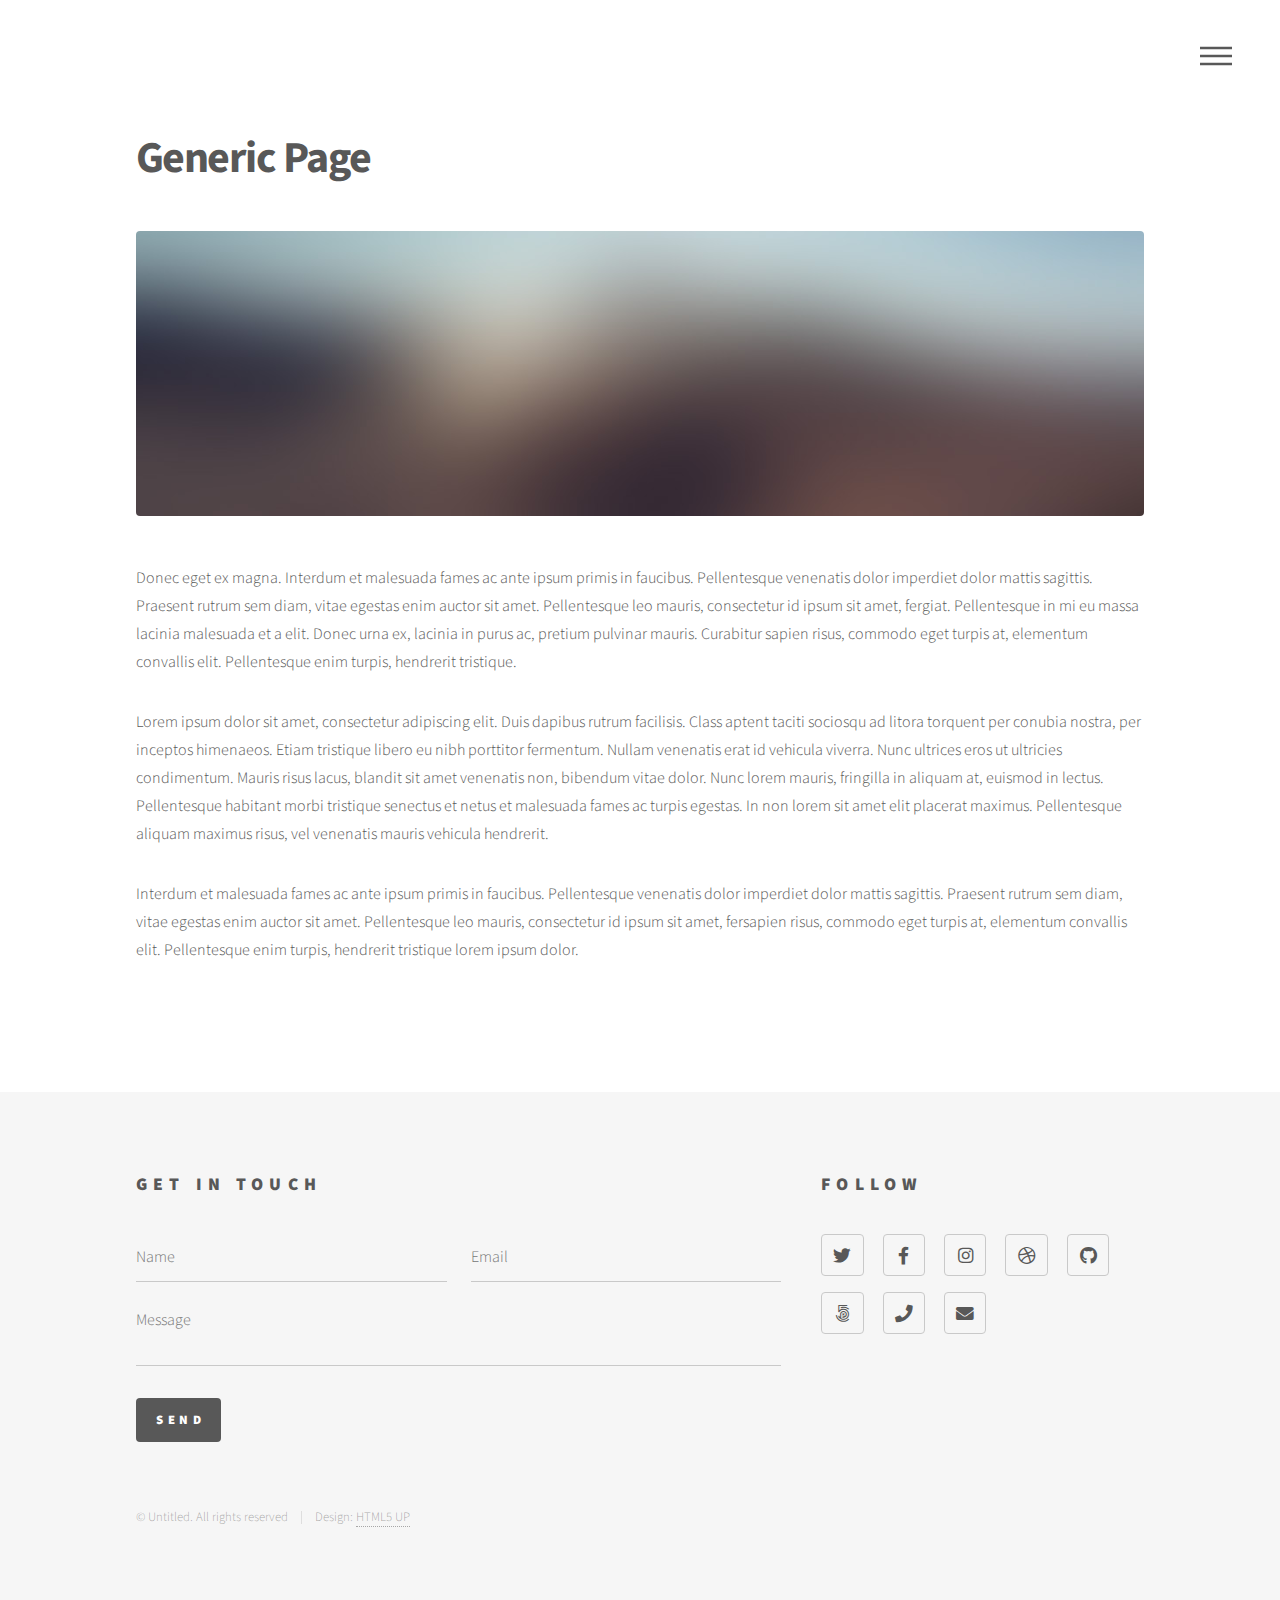
<file: generic.html>
<!DOCTYPE HTML>
<!--
	Phantom by HTML5 UP
	html5up.net | @ajlkn
	Free for personal and commercial use under the CCA 3.0 license (html5up.net/license)
-->
<html>
	<head>
		<title>Generic - Phantom by HTML5 UP</title>
		<meta charset="utf-8" />
		<meta name="viewport" content="width=device-width, initial-scale=1, user-scalable=no" />
		<link rel="stylesheet" href="assets/css/main.css" />
		<noscript><link rel="stylesheet" href="assets/css/noscript.css" /></noscript>
	</head>
	<body class="is-preload">
		<!-- Wrapper -->
			<div id="wrapper">

				<!-- Header -->
					<header id="header">
						<div class="inner">

							<!-- Logo -->
								<!--<a href="index.html" class="logo">
									<span class="symbol"><img src="images/logo.svg" alt="" /></span><span class="title">Phantom</span>
								</a>-->

							<!-- Nav -->
								<nav>
									<ul>
										<li><a href="#menu">Menu</a></li>
									</ul>
								</nav>

						</div>
					</header>

				<!-- Menu -->
					<nav id="menu">
						<h2>Menu</h2>
						<ul>
							<li><a href="index.html">Home</a></li>
							<li><a href="generic.html">Blog Posts</a></li>
							<li><a href="about.html">About</a></li>
							<li><a href="generic.html">Get in touch</a></li>
						</ul>
					</nav>

				<!-- Main -->
					<div id="main">
						<div class="inner">
							<h1>Generic Page</h1>
							<span class="image main"><img src="images/pic13.jpg" alt="" /></span>
							<p>Donec eget ex magna. Interdum et malesuada fames ac ante ipsum primis in faucibus. Pellentesque venenatis dolor imperdiet dolor mattis sagittis. Praesent rutrum sem diam, vitae egestas enim auctor sit amet. Pellentesque leo mauris, consectetur id ipsum sit amet, fergiat. Pellentesque in mi eu massa lacinia malesuada et a elit. Donec urna ex, lacinia in purus ac, pretium pulvinar mauris. Curabitur sapien risus, commodo eget turpis at, elementum convallis elit. Pellentesque enim turpis, hendrerit tristique.</p>
							<p>Lorem ipsum dolor sit amet, consectetur adipiscing elit. Duis dapibus rutrum facilisis. Class aptent taciti sociosqu ad litora torquent per conubia nostra, per inceptos himenaeos. Etiam tristique libero eu nibh porttitor fermentum. Nullam venenatis erat id vehicula viverra. Nunc ultrices eros ut ultricies condimentum. Mauris risus lacus, blandit sit amet venenatis non, bibendum vitae dolor. Nunc lorem mauris, fringilla in aliquam at, euismod in lectus. Pellentesque habitant morbi tristique senectus et netus et malesuada fames ac turpis egestas. In non lorem sit amet elit placerat maximus. Pellentesque aliquam maximus risus, vel venenatis mauris vehicula hendrerit.</p>
							<p>Interdum et malesuada fames ac ante ipsum primis in faucibus. Pellentesque venenatis dolor imperdiet dolor mattis sagittis. Praesent rutrum sem diam, vitae egestas enim auctor sit amet. Pellentesque leo mauris, consectetur id ipsum sit amet, fersapien risus, commodo eget turpis at, elementum convallis elit. Pellentesque enim turpis, hendrerit tristique lorem ipsum dolor.</p>
						</div>
					</div>

				<!-- Footer -->
					<footer id="footer">
						<div class="inner">
							<section>
								<h2>Get in touch</h2>
								<form method="post" action="#">
									<div class="fields">
										<div class="field half">
											<input type="text" name="name" id="name" placeholder="Name" />
										</div>
										<div class="field half">
											<input type="email" name="email" id="email" placeholder="Email" />
										</div>
										<div class="field">
											<textarea name="message" id="message" placeholder="Message"></textarea>
										</div>
									</div>
									<ul class="actions">
										<li><input type="submit" value="Send" class="primary" /></li>
									</ul>
								</form>
							</section>
							<section>
								<h2>Follow</h2>
								<ul class="icons">
									<li><a href="#" class="icon brands style2 fa-twitter"><span class="label">Twitter</span></a></li>
									<li><a href="#" class="icon brands style2 fa-facebook-f"><span class="label">Facebook</span></a></li>
									<li><a href="#" class="icon brands style2 fa-instagram"><span class="label">Instagram</span></a></li>
									<li><a href="#" class="icon brands style2 fa-dribbble"><span class="label">Dribbble</span></a></li>
									<li><a href="#" class="icon brands style2 fa-github"><span class="label">GitHub</span></a></li>
									<li><a href="#" class="icon brands style2 fa-500px"><span class="label">500px</span></a></li>
									<li><a href="#" class="icon solid style2 fa-phone"><span class="label">Phone</span></a></li>
									<li><a href="#" class="icon solid style2 fa-envelope"><span class="label">Email</span></a></li>
								</ul>
							</section>
							<ul class="copyright">
								<li>&copy; Untitled. All rights reserved</li><li>Design: <a href="http://html5up.net">HTML5 UP</a></li>
							</ul>
						</div>
					</footer>

			</div>

		<!-- Scripts -->
			<script src="assets/js/jquery.min.js"></script>
			<script src="assets/js/browser.min.js"></script>
			<script src="assets/js/breakpoints.min.js"></script>
			<script src="assets/js/util.js"></script>
			<script src="assets/js/main.js"></script>

	</body>
</html>
</file>
<file: assets/css/noscript.css>
/*
	Phantom by HTML5 UP
	html5up.net | @ajlkn
	Free for personal and commercial use under the CCA 3.0 license (html5up.net/license)
*/

/* Tiles */

	body.is-preload .tiles article {
		-moz-transform: none;
		-webkit-transform: none;
		-ms-transform: none;
		transform: none;
		opacity: 1;
	}
</file>
<file: assets/css/main.css>
@import url(fontawesome-all.min.css);
@import url("https://fonts.googleapis.com/css?family=Source+Sans+Pro:300,700,900");

/*
	Phantom by HTML5 UP
	html5up.net | @ajlkn
	Free for personal and commercial use under the CCA 3.0 license (html5up.net/license)
*/

html, body, div, span, applet, object,
iframe, h1, h2, h3, h4, h5, h6, p, blockquote,
pre, a, abbr, acronym, address, big, cite,
code, del, dfn, em, img, ins, kbd, q, s, samp,
small, strike, strong, sub, sup, tt, var, b,
u, i, center, dl, dt, dd, ol, ul, li, fieldset,
form, label, legend, table, caption, tbody,
tfoot, thead, tr, th, td, article, aside,
canvas, details, embed, figure, figcaption,
footer, header, hgroup, menu, nav, output, ruby,
section, summary, time, mark, audio, video {
	margin: 0;
	padding: 0;
	border: 0;
	font-size: 100%;
	font: inherit;
	vertical-align: baseline;}

article, aside, details, figcaption, figure,
footer, header, hgroup, menu, nav, section {
	display: block;}

body {
	line-height: 1;
}

ol, ul {
	list-style: none;
}

blockquote, q {
	quotes: none;
}

	blockquote:before, blockquote:after, q:before, q:after {
		content: '';
		content: none;
	}

table {
	border-collapse: collapse;
	border-spacing: 0;
}

body {
	-webkit-text-size-adjust: none;
}

mark {
	background-color: transparent;
	color: inherit;
}

input::-moz-focus-inner {
	border: 0;
	padding: 0;
}

input, select, textarea {
	-moz-appearance: none;
	-webkit-appearance: none;
	-ms-appearance: none;
	appearance: none;
}

/* Basic */

	@-ms-viewport {
		width: device-width;
	}

	body {
		-ms-overflow-style: scrollbar;
	}

	@media screen and (max-width: 480px) {

		html, body {
			min-width: 320px;
		}

	}

	html {
		box-sizing: border-box;
	}

	*, *:before, *:after {
		box-sizing: inherit;
	}

	body {
		background: #ffffff;
	}

		body.is-preload *, body.is-preload *:before, body.is-preload *:after {
			-moz-animation: none !important;
			-webkit-animation: none !important;
			-ms-animation: none !important;
			animation: none !important;
			-moz-transition: none !important;
			-webkit-transition: none !important;
			-ms-transition: none !important;
			transition: none !important;
		}

/* Type */

	body, input, select, textarea {
		color: #585858;
		font-family: "Source Sans Pro", Helvetica, sans-serif;
		font-size: 16pt;
		font-weight: 300;
		line-height: 1.75;
	}

		@media screen and (max-width: 1680px) {

			body, input, select, textarea {
				font-size: 14pt;
			}

		}

		@media screen and (max-width: 1280px) {

			body, input, select, textarea {
				font-size: 12pt;
			}

		}

	a {
		-moz-transition: border-bottom-color 0.2s ease, color 0.2s ease;
		-webkit-transition: border-bottom-color 0.2s ease, color 0.2s ease;
		-ms-transition: border-bottom-color 0.2s ease, color 0.2s ease;
		transition: border-bottom-color 0.2s ease, color 0.2s ease;
		text-decoration: none;
		color: #585858;
		border-bottom: dotted 1px rgba(88, 88, 88, 0.5);
	}

		a:hover {
			border-bottom-color: transparent;
			color: #f2849e !important;
		}

	strong, b {
		font-weight: 900;
	}

	em, i {
		font-style: italic;
	}

	p {
		margin: 0 0 2em 0;
	}

	h1 {
		font-size: 2.75em;
		font-weight: 700;
		line-height: 1.3;
		margin: 0 0 1em 0;
		letter-spacing: -0.035em;
	}

		h1 a {
			color: inherit;
		}

		@media screen and (max-width: 736px) {

			h1 {
				font-size: 2em;
				margin: 0 0 1em 0;
			}

		}

		@media screen and (max-width: 360px) {

			h1 {
				font-size: 1.75em;
			}

		}

	h2, h3, h4, h5, h6 {
		font-weight: 900;
		line-height: 1.5;
		margin: 0 0 2em 0;
		text-transform: uppercase;
		letter-spacing: 0.35em;
	}

		h2 a, h3 a, h4 a, h5 a, h6 a {
			color: inherit;
		}

	h2 {
		font-size: 1.1em;
	}

	h3 {
		font-size: 1em;
	}

	h4 {
		font-size: 0.8em;
	}

	h5 {
		font-size: 0.8em;
	}

	h6 {
		font-size: 0.8em;
	}

	@media screen and (max-width: 980px) {

		h1 br, h2 br, h3 br, h4 br, h5 br, h6 br {
			display: none;
		}

	}

	@media screen and (max-width: 736px) {

		h2 {
			font-size: 1em;
		}

		h3 {
			font-size: 0.8em;
		}

	}

	sub {
		font-size: 0.8em;
		position: relative;
		top: 0.5em;
	}

	sup {
		font-size: 0.8em;
		position: relative;
		top: -0.5em;
	}

	blockquote {
		border-left: solid 4px #c9c9c9;
		font-style: italic;
		margin: 0 0 2em 0;
		padding: 0.5em 0 0.5em 2em;
	}

	code {
		background: rgba(144, 144, 144, 0.075);
		border-radius: 4px;
		border: solid 1px #c9c9c9;
		font-family: "Courier New", monospace;
		font-size: 0.9em;
		margin: 0 0.25em;
		padding: 0.25em 0.65em;
	}

	pre {
		-webkit-overflow-scrolling: touch;
		font-family: "Courier New", monospace;
		font-size: 0.9em;
		margin: 0 0 2em 0;
	}

		pre code {
			display: block;
			line-height: 1.75;
			padding: 1em 1.5em;
			overflow-x: auto;
		}

	hr {
		border: 0;
		border-bottom: solid 1px #c9c9c9;
		margin: 2em 0;
	}

		hr.major {
			margin: 3em 0;
		}

	.align-left {
		text-align: left;
	}

	.align-center {
		text-align: center;
	}

	.align-right {
		text-align: right;
	}

/* Row */

	.row {
		display: flex;
		flex-wrap: wrap;
		box-sizing: border-box;
		align-items: stretch;
	}

		.row > * {
			box-sizing: border-box;
		}

		.row.gtr-uniform > * > :last-child {
			margin-bottom: 0;
		}

		.row.aln-left {
			justify-content: flex-start;
		}

		.row.aln-center {
			justify-content: center;
		}

		.row.aln-right {
			justify-content: flex-end;
		}

		.row.aln-top {
			align-items: flex-start;
		}

		.row.aln-middle {
			align-items: center;
		}

		.row.aln-bottom {
			align-items: flex-end;
		}

		.row > .imp {
			order: -1;
		}

		.row > .col-1 {
			width: 8.33333%;
		}

		.row > .off-1 {
			margin-left: 8.33333%;
		}

		.row > .col-2 {
			width: 16.66667%;
		}

		.row > .off-2 {
			margin-left: 16.66667%;
		}

		.row > .col-3 {
			width: 25%;
		}

		.row > .off-3 {
			margin-left: 25%;
		}

		.row > .col-4 {
			width: 33.33333%;
		}

		.row > .off-4 {
			margin-left: 33.33333%;
		}

		.row > .col-5 {
			width: 41.66667%;
		}

		.row > .off-5 {
			margin-left: 41.66667%;
		}

		.row > .col-6 {
			width: 50%;
		}

		.row > .off-6 {
			margin-left: 50%;
		}

		.row > .col-7 {
			width: 58.33333%;
		}

		.row > .off-7 {
			margin-left: 58.33333%;
		}

		.row > .col-8 {
			width: 66.66667%;
		}

		.row > .off-8 {
			margin-left: 66.66667%;
		}

		.row > .col-9 {
			width: 75%;
		}

		.row > .off-9 {
			margin-left: 75%;
		}

		.row > .col-10 {
			width: 83.33333%;
		}

		.row > .off-10 {
			margin-left: 83.33333%;
		}

		.row > .col-11 {
			width: 91.66667%;
		}

		.row > .off-11 {
			margin-left: 91.66667%;
		}

		.row > .col-12 {
			width: 100%;
		}

		.row > .off-12 {
			margin-left: 100%;
		}

		.row.gtr-0 {
			margin-top: 0;
			margin-left: 0em;
		}

			.row.gtr-0 > * {
				padding: 0 0 0 0em;
			}

			.row.gtr-0.gtr-uniform {
				margin-top: 0em;
			}

				.row.gtr-0.gtr-uniform > * {
					padding-top: 0em;
				}

		.row.gtr-25 {
			margin-top: 0;
			margin-left: -0.5em;
		}

			.row.gtr-25 > * {
				padding: 0 0 0 0.5em;
			}

			.row.gtr-25.gtr-uniform {
				margin-top: -0.5em;
			}

				.row.gtr-25.gtr-uniform > * {
					padding-top: 0.5em;
				}

		.row.gtr-50 {
			margin-top: 0;
			margin-left: -1em;
		}

			.row.gtr-50 > * {
				padding: 0 0 0 1em;
			}

			.row.gtr-50.gtr-uniform {
				margin-top: -1em;
			}

				.row.gtr-50.gtr-uniform > * {
					padding-top: 1em;
				}

		.row {
			margin-top: 0;
			margin-left: -2em;
		}

			.row > * {
				padding: 0 0 0 2em;
			}

			.row.gtr-uniform {
				margin-top: -2em;
			}

				.row.gtr-uniform > * {
					padding-top: 2em;
				}

		.row.gtr-150 {
			margin-top: 0;
			margin-left: -3em;
		}

			.row.gtr-150 > * {
				padding: 0 0 0 3em;
			}

			.row.gtr-150.gtr-uniform {
				margin-top: -3em;
			}

				.row.gtr-150.gtr-uniform > * {
					padding-top: 3em;
				}

		.row.gtr-200 {
			margin-top: 0;
			margin-left: -4em;
		}

			.row.gtr-200 > * {
				padding: 0 0 0 4em;
			}

			.row.gtr-200.gtr-uniform {
				margin-top: -4em;
			}

				.row.gtr-200.gtr-uniform > * {
					padding-top: 4em;
				}

		@media screen and (max-width: 1680px) {

			.row {
				display: flex;
				flex-wrap: wrap;
				box-sizing: border-box;
				align-items: stretch;
			}

				.row > * {
					box-sizing: border-box;
				}

				.row.gtr-uniform > * > :last-child {
					margin-bottom: 0;
				}

				.row.aln-left {
					justify-content: flex-start;
				}

				.row.aln-center {
					justify-content: center;
				}

				.row.aln-right {
					justify-content: flex-end;
				}

				.row.aln-top {
					align-items: flex-start;
				}

				.row.aln-middle {
					align-items: center;
				}

				.row.aln-bottom {
					align-items: flex-end;
				}

				.row > .imp-xlarge {
					order: -1;
				}

				.row > .col-1-xlarge {
					width: 8.33333%;
				}

				.row > .off-1-xlarge {
					margin-left: 8.33333%;
				}

				.row > .col-2-xlarge {
					width: 16.66667%;
				}

				.row > .off-2-xlarge {
					margin-left: 16.66667%;
				}

				.row > .col-3-xlarge {
					width: 25%;
				}

				.row > .off-3-xlarge {
					margin-left: 25%;
				}

				.row > .col-4-xlarge {
					width: 33.33333%;
				}

				.row > .off-4-xlarge {
					margin-left: 33.33333%;
				}

				.row > .col-5-xlarge {
					width: 41.66667%;
				}

				.row > .off-5-xlarge {
					margin-left: 41.66667%;
				}

				.row > .col-6-xlarge {
					width: 50%;
				}

				.row > .off-6-xlarge {
					margin-left: 50%;
				}

				.row > .col-7-xlarge {
					width: 58.33333%;
				}

				.row > .off-7-xlarge {
					margin-left: 58.33333%;
				}

				.row > .col-8-xlarge {
					width: 66.66667%;
				}

				.row > .off-8-xlarge {
					margin-left: 66.66667%;
				}

				.row > .col-9-xlarge {
					width: 75%;
				}

				.row > .off-9-xlarge {
					margin-left: 75%;
				}

				.row > .col-10-xlarge {
					width: 83.33333%;
				}

				.row > .off-10-xlarge {
					margin-left: 83.33333%;
				}

				.row > .col-11-xlarge {
					width: 91.66667%;
				}

				.row > .off-11-xlarge {
					margin-left: 91.66667%;
				}

				.row > .col-12-xlarge {
					width: 100%;
				}

				.row > .off-12-xlarge {
					margin-left: 100%;
				}

				.row.gtr-0 {
					margin-top: 0;
					margin-left: 0em;
				}

					.row.gtr-0 > * {
						padding: 0 0 0 0em;
					}

					.row.gtr-0.gtr-uniform {
						margin-top: 0em;
					}

						.row.gtr-0.gtr-uniform > * {
							padding-top: 0em;
						}

				.row.gtr-25 {
					margin-top: 0;
					margin-left: -0.5em;
				}

					.row.gtr-25 > * {
						padding: 0 0 0 0.5em;
					}

					.row.gtr-25.gtr-uniform {
						margin-top: -0.5em;
					}

						.row.gtr-25.gtr-uniform > * {
							padding-top: 0.5em;
						}

				.row.gtr-50 {
					margin-top: 0;
					margin-left: -1em;
				}

					.row.gtr-50 > * {
						padding: 0 0 0 1em;
					}

					.row.gtr-50.gtr-uniform {
						margin-top: -1em;
					}

						.row.gtr-50.gtr-uniform > * {
							padding-top: 1em;
						}

				.row {
					margin-top: 0;
					margin-left: -2em;
				}

					.row > * {
						padding: 0 0 0 2em;
					}

					.row.gtr-uniform {
						margin-top: -2em;
					}

						.row.gtr-uniform > * {
							padding-top: 2em;
						}

				.row.gtr-150 {
					margin-top: 0;
					margin-left: -3em;
				}

					.row.gtr-150 > * {
						padding: 0 0 0 3em;
					}

					.row.gtr-150.gtr-uniform {
						margin-top: -3em;
					}

						.row.gtr-150.gtr-uniform > * {
							padding-top: 3em;
						}

				.row.gtr-200 {
					margin-top: 0;
					margin-left: -4em;
				}

					.row.gtr-200 > * {
						padding: 0 0 0 4em;
					}

					.row.gtr-200.gtr-uniform {
						margin-top: -4em;
					}

						.row.gtr-200.gtr-uniform > * {
							padding-top: 4em;
						}

		}

		@media screen and (max-width: 1280px) {

			.row {
				display: flex;
				flex-wrap: wrap;
				box-sizing: border-box;
				align-items: stretch;
			}

				.row > * {
					box-sizing: border-box;
				}

				.row.gtr-uniform > * > :last-child {
					margin-bottom: 0;
				}

				.row.aln-left {
					justify-content: flex-start;
				}

				.row.aln-center {
					justify-content: center;
				}

				.row.aln-right {
					justify-content: flex-end;
				}

				.row.aln-top {
					align-items: flex-start;
				}

				.row.aln-middle {
					align-items: center;
				}

				.row.aln-bottom {
					align-items: flex-end;
				}

				.row > .imp-large {
					order: -1;
				}

				.row > .col-1-large {
					width: 8.33333%;
				}

				.row > .off-1-large {
					margin-left: 8.33333%;
				}

				.row > .col-2-large {
					width: 16.66667%;
				}

				.row > .off-2-large {
					margin-left: 16.66667%;
				}

				.row > .col-3-large {
					width: 25%;
				}

				.row > .off-3-large {
					margin-left: 25%;
				}

				.row > .col-4-large {
					width: 33.33333%;
				}

				.row > .off-4-large {
					margin-left: 33.33333%;
				}

				.row > .col-5-large {
					width: 41.66667%;
				}

				.row > .off-5-large {
					margin-left: 41.66667%;
				}

				.row > .col-6-large {
					width: 50%;
				}

				.row > .off-6-large {
					margin-left: 50%;
				}

				.row > .col-7-large {
					width: 58.33333%;
				}

				.row > .off-7-large {
					margin-left: 58.33333%;
				}

				.row > .col-8-large {
					width: 66.66667%;
				}

				.row > .off-8-large {
					margin-left: 66.66667%;
				}

				.row > .col-9-large {
					width: 75%;
				}

				.row > .off-9-large {
					margin-left: 75%;
				}

				.row > .col-10-large {
					width: 83.33333%;
				}

				.row > .off-10-large {
					margin-left: 83.33333%;
				}

				.row > .col-11-large {
					width: 91.66667%;
				}

				.row > .off-11-large {
					margin-left: 91.66667%;
				}

				.row > .col-12-large {
					width: 100%;
				}

				.row > .off-12-large {
					margin-left: 100%;
				}

				.row.gtr-0 {
					margin-top: 0;
					margin-left: 0em;
				}

					.row.gtr-0 > * {
						padding: 0 0 0 0em;
					}

					.row.gtr-0.gtr-uniform {
						margin-top: 0em;
					}

						.row.gtr-0.gtr-uniform > * {
							padding-top: 0em;
						}

				.row.gtr-25 {
					margin-top: 0;
					margin-left: -0.5em;
				}

					.row.gtr-25 > * {
						padding: 0 0 0 0.5em;
					}

					.row.gtr-25.gtr-uniform {
						margin-top: -0.5em;
					}

						.row.gtr-25.gtr-uniform > * {
							padding-top: 0.5em;
						}

				.row.gtr-50 {
					margin-top: 0;
					margin-left: -1em;
				}

					.row.gtr-50 > * {
						padding: 0 0 0 1em;
					}

					.row.gtr-50.gtr-uniform {
						margin-top: -1em;
					}

						.row.gtr-50.gtr-uniform > * {
							padding-top: 1em;
						}

				.row {
					margin-top: 0;
					margin-left: -2em;
				}

					.row > * {
						padding: 0 0 0 2em;
					}

					.row.gtr-uniform {
						margin-top: -2em;
					}

						.row.gtr-uniform > * {
							padding-top: 2em;
						}

				.row.gtr-150 {
					margin-top: 0;
					margin-left: -3em;
				}

					.row.gtr-150 > * {
						padding: 0 0 0 3em;
					}

					.row.gtr-150.gtr-uniform {
						margin-top: -3em;
					}

						.row.gtr-150.gtr-uniform > * {
							padding-top: 3em;
						}

				.row.gtr-200 {
					margin-top: 0;
					margin-left: -4em;
				}

					.row.gtr-200 > * {
						padding: 0 0 0 4em;
					}

					.row.gtr-200.gtr-uniform {
						margin-top: -4em;
					}

						.row.gtr-200.gtr-uniform > * {
							padding-top: 4em;
						}

		}

		@media screen and (max-width: 980px) {

			.row {
				display: flex;
				flex-wrap: wrap;
				box-sizing: border-box;
				align-items: stretch;
			}

				.row > * {
					box-sizing: border-box;
				}

				.row.gtr-uniform > * > :last-child {
					margin-bottom: 0;
				}

				.row.aln-left {
					justify-content: flex-start;
				}

				.row.aln-center {
					justify-content: center;
				}

				.row.aln-right {
					justify-content: flex-end;
				}

				.row.aln-top {
					align-items: flex-start;
				}

				.row.aln-middle {
					align-items: center;
				}

				.row.aln-bottom {
					align-items: flex-end;
				}

				.row > .imp-medium {
					order: -1;
				}

				.row > .col-1-medium {
					width: 8.33333%;
				}

				.row > .off-1-medium {
					margin-left: 8.33333%;
				}

				.row > .col-2-medium {
					width: 16.66667%;
				}

				.row > .off-2-medium {
					margin-left: 16.66667%;
				}

				.row > .col-3-medium {
					width: 25%;
				}

				.row > .off-3-medium {
					margin-left: 25%;
				}

				.row > .col-4-medium {
					width: 33.33333%;
				}

				.row > .off-4-medium {
					margin-left: 33.33333%;
				}

				.row > .col-5-medium {
					width: 41.66667%;
				}

				.row > .off-5-medium {
					margin-left: 41.66667%;
				}

				.row > .col-6-medium {
					width: 50%;
				}

				.row > .off-6-medium {
					margin-left: 50%;
				}

				.row > .col-7-medium {
					width: 58.33333%;
				}

				.row > .off-7-medium {
					margin-left: 58.33333%;
				}

				.row > .col-8-medium {
					width: 66.66667%;
				}

				.row > .off-8-medium {
					margin-left: 66.66667%;
				}

				.row > .col-9-medium {
					width: 75%;
				}

				.row > .off-9-medium {
					margin-left: 75%;
				}

				.row > .col-10-medium {
					width: 83.33333%;
				}

				.row > .off-10-medium {
					margin-left: 83.33333%;
				}

				.row > .col-11-medium {
					width: 91.66667%;
				}

				.row > .off-11-medium {
					margin-left: 91.66667%;
				}

				.row > .col-12-medium {
					width: 100%;
				}

				.row > .off-12-medium {
					margin-left: 100%;
				}

				.row.gtr-0 {
					margin-top: 0;
					margin-left: 0em;
				}

					.row.gtr-0 > * {
						padding: 0 0 0 0em;
					}

					.row.gtr-0.gtr-uniform {
						margin-top: 0em;
					}

						.row.gtr-0.gtr-uniform > * {
							padding-top: 0em;
						}

				.row.gtr-25 {
					margin-top: 0;
					margin-left: -0.375em;
				}

					.row.gtr-25 > * {
						padding: 0 0 0 0.375em;
					}

					.row.gtr-25.gtr-uniform {
						margin-top: -0.375em;
					}

						.row.gtr-25.gtr-uniform > * {
							padding-top: 0.375em;
						}

				.row.gtr-50 {
					margin-top: 0;
					margin-left: -0.75em;
				}

					.row.gtr-50 > * {
						padding: 0 0 0 0.75em;
					}

					.row.gtr-50.gtr-uniform {
						margin-top: -0.75em;
					}

						.row.gtr-50.gtr-uniform > * {
							padding-top: 0.75em;
						}

				.row {
					margin-top: 0;
					margin-left: -1.5em;
				}

					.row > * {
						padding: 0 0 0 1.5em;
					}

					.row.gtr-uniform {
						margin-top: -1.5em;
					}

						.row.gtr-uniform > * {
							padding-top: 1.5em;
						}

				.row.gtr-150 {
					margin-top: 0;
					margin-left: -2.25em;
				}

					.row.gtr-150 > * {
						padding: 0 0 0 2.25em;
					}

					.row.gtr-150.gtr-uniform {
						margin-top: -2.25em;
					}

						.row.gtr-150.gtr-uniform > * {
							padding-top: 2.25em;
						}

				.row.gtr-200 {
					margin-top: 0;
					margin-left: -3em;
				}

					.row.gtr-200 > * {
						padding: 0 0 0 3em;
					}

					.row.gtr-200.gtr-uniform {
						margin-top: -3em;
					}

						.row.gtr-200.gtr-uniform > * {
							padding-top: 3em;
						}

		}

		@media screen and (max-width: 736px) {

			.row {
				display: flex;
				flex-wrap: wrap;
				box-sizing: border-box;
				align-items: stretch;
			}

				.row > * {
					box-sizing: border-box;
				}

				.row.gtr-uniform > * > :last-child {
					margin-bottom: 0;
				}

				.row.aln-left {
					justify-content: flex-start;
				}

				.row.aln-center {
					justify-content: center;
				}

				.row.aln-right {
					justify-content: flex-end;
				}

				.row.aln-top {
					align-items: flex-start;
				}

				.row.aln-middle {
					align-items: center;
				}

				.row.aln-bottom {
					align-items: flex-end;
				}

				.row > .imp-small {
					order: -1;
				}

				.row > .col-1-small {
					width: 8.33333%;
				}

				.row > .off-1-small {
					margin-left: 8.33333%;
				}

				.row > .col-2-small {
					width: 16.66667%;
				}

				.row > .off-2-small {
					margin-left: 16.66667%;
				}

				.row > .col-3-small {
					width: 25%;
				}

				.row > .off-3-small {
					margin-left: 25%;
				}

				.row > .col-4-small {
					width: 33.33333%;
				}

				.row > .off-4-small {
					margin-left: 33.33333%;
				}

				.row > .col-5-small {
					width: 41.66667%;
				}

				.row > .off-5-small {
					margin-left: 41.66667%;
				}

				.row > .col-6-small {
					width: 50%;
				}

				.row > .off-6-small {
					margin-left: 50%;
				}

				.row > .col-7-small {
					width: 58.33333%;
				}

				.row > .off-7-small {
					margin-left: 58.33333%;
				}

				.row > .col-8-small {
					width: 66.66667%;
				}

				.row > .off-8-small {
					margin-left: 66.66667%;
				}

				.row > .col-9-small {
					width: 75%;
				}

				.row > .off-9-small {
					margin-left: 75%;
				}

				.row > .col-10-small {
					width: 83.33333%;
				}

				.row > .off-10-small {
					margin-left: 83.33333%;
				}

				.row > .col-11-small {
					width: 91.66667%;
				}

				.row > .off-11-small {
					margin-left: 91.66667%;
				}

				.row > .col-12-small {
					width: 100%;
				}

				.row > .off-12-small {
					margin-left: 100%;
				}

				.row.gtr-0 {
					margin-top: 0;
					margin-left: 0em;
				}

					.row.gtr-0 > * {
						padding: 0 0 0 0em;
					}

					.row.gtr-0.gtr-uniform {
						margin-top: 0em;
					}

						.row.gtr-0.gtr-uniform > * {
							padding-top: 0em;
						}

				.row.gtr-25 {
					margin-top: 0;
					margin-left: -0.25em;
				}

					.row.gtr-25 > * {
						padding: 0 0 0 0.25em;
					}

					.row.gtr-25.gtr-uniform {
						margin-top: -0.25em;
					}

						.row.gtr-25.gtr-uniform > * {
							padding-top: 0.25em;
						}

				.row.gtr-50 {
					margin-top: 0;
					margin-left: -0.5em;
				}

					.row.gtr-50 > * {
						padding: 0 0 0 0.5em;
					}

					.row.gtr-50.gtr-uniform {
						margin-top: -0.5em;
					}

						.row.gtr-50.gtr-uniform > * {
							padding-top: 0.5em;
						}

				.row {
					margin-top: 0;
					margin-left: -1em;
				}

					.row > * {
						padding: 0 0 0 1em;
					}

					.row.gtr-uniform {
						margin-top: -1em;
					}

						.row.gtr-uniform > * {
							padding-top: 1em;
						}

				.row.gtr-150 {
					margin-top: 0;
					margin-left: -1.5em;
				}

					.row.gtr-150 > * {
						padding: 0 0 0 1.5em;
					}

					.row.gtr-150.gtr-uniform {
						margin-top: -1.5em;
					}

						.row.gtr-150.gtr-uniform > * {
							padding-top: 1.5em;
						}

				.row.gtr-200 {
					margin-top: 0;
					margin-left: -2em;
				}

					.row.gtr-200 > * {
						padding: 0 0 0 2em;
					}

					.row.gtr-200.gtr-uniform {
						margin-top: -2em;
					}

						.row.gtr-200.gtr-uniform > * {
							padding-top: 2em;
						}

		}

		@media screen and (max-width: 480px) {

			.row {
				display: flex;
				flex-wrap: wrap;
				box-sizing: border-box;
				align-items: stretch;
			}

				.row > * {
					box-sizing: border-box;
				}

				.row.gtr-uniform > * > :last-child {
					margin-bottom: 0;
				}

				.row.aln-left {
					justify-content: flex-start;
				}

				.row.aln-center {
					justify-content: center;
				}

				.row.aln-right {
					justify-content: flex-end;
				}

				.row.aln-top {
					align-items: flex-start;
				}

				.row.aln-middle {
					align-items: center;
				}

				.row.aln-bottom {
					align-items: flex-end;
				}

				.row > .imp-xsmall {
					order: -1;
				}

				.row > .col-1-xsmall {
					width: 8.33333%;
				}

				.row > .off-1-xsmall {
					margin-left: 8.33333%;
				}

				.row > .col-2-xsmall {
					width: 16.66667%;
				}

				.row > .off-2-xsmall {
					margin-left: 16.66667%;
				}

				.row > .col-3-xsmall {
					width: 25%;
				}

				.row > .off-3-xsmall {
					margin-left: 25%;
				}

				.row > .col-4-xsmall {
					width: 33.33333%;
				}

				.row > .off-4-xsmall {
					margin-left: 33.33333%;
				}

				.row > .col-5-xsmall {
					width: 41.66667%;
				}

				.row > .off-5-xsmall {
					margin-left: 41.66667%;
				}

				.row > .col-6-xsmall {
					width: 50%;
				}

				.row > .off-6-xsmall {
					margin-left: 50%;
				}

				.row > .col-7-xsmall {
					width: 58.33333%;
				}

				.row > .off-7-xsmall {
					margin-left: 58.33333%;
				}

				.row > .col-8-xsmall {
					width: 66.66667%;
				}

				.row > .off-8-xsmall {
					margin-left: 66.66667%;
				}

				.row > .col-9-xsmall {
					width: 75%;
				}

				.row > .off-9-xsmall {
					margin-left: 75%;
				}

				.row > .col-10-xsmall {
					width: 83.33333%;
				}

				.row > .off-10-xsmall {
					margin-left: 83.33333%;
				}

				.row > .col-11-xsmall {
					width: 91.66667%;
				}

				.row > .off-11-xsmall {
					margin-left: 91.66667%;
				}

				.row > .col-12-xsmall {
					width: 100%;
				}

				.row > .off-12-xsmall {
					margin-left: 100%;
				}

				.row.gtr-0 {
					margin-top: 0;
					margin-left: 0em;
				}

					.row.gtr-0 > * {
						padding: 0 0 0 0em;
					}

					.row.gtr-0.gtr-uniform {
						margin-top: 0em;
					}

						.row.gtr-0.gtr-uniform > * {
							padding-top: 0em;
						}

				.row.gtr-25 {
					margin-top: 0;
					margin-left: -0.25em;
				}

					.row.gtr-25 > * {
						padding: 0 0 0 0.25em;
					}

					.row.gtr-25.gtr-uniform {
						margin-top: -0.25em;
					}

						.row.gtr-25.gtr-uniform > * {
							padding-top: 0.25em;
						}

				.row.gtr-50 {
					margin-top: 0;
					margin-left: -0.5em;
				}

					.row.gtr-50 > * {
						padding: 0 0 0 0.5em;
					}

					.row.gtr-50.gtr-uniform {
						margin-top: -0.5em;
					}

						.row.gtr-50.gtr-uniform > * {
							padding-top: 0.5em;
						}

				.row {
					margin-top: 0;
					margin-left: -1em;
				}

					.row > * {
						padding: 0 0 0 1em;
					}

					.row.gtr-uniform {
						margin-top: -1em;
					}

						.row.gtr-uniform > * {
							padding-top: 1em;
						}

				.row.gtr-150 {
					margin-top: 0;
					margin-left: -1.5em;
				}

					.row.gtr-150 > * {
						padding: 0 0 0 1.5em;
					}

					.row.gtr-150.gtr-uniform {
						margin-top: -1.5em;
					}

						.row.gtr-150.gtr-uniform > * {
							padding-top: 1.5em;
						}

				.row.gtr-200 {
					margin-top: 0;
					margin-left: -2em;
				}

					.row.gtr-200 > * {
						padding: 0 0 0 2em;
					}

					.row.gtr-200.gtr-uniform {
						margin-top: -2em;
					}

						.row.gtr-200.gtr-uniform > * {
							padding-top: 2em;
						}

		}

/* Section/Article */

	section.special, article.special {
		text-align: center;
	}

	header p {
		margin-top: -1em;
	}

	@media screen and (max-width: 736px) {

		header p {
			margin-top: 0;
		}

	}

/* Icon */

	.icon {
		text-decoration: none;
		border-bottom: none;
		position: relative;
	}

		.icon:before {
			-moz-osx-font-smoothing: grayscale;
			-webkit-font-smoothing: antialiased;
			display: inline-block;
			font-style: normal;
			font-variant: normal;
			text-rendering: auto;
			line-height: 1;
			text-transform: none !important;
			font-family: 'Font Awesome 5 Free';
			font-weight: 400;
		}

		.icon > .label {
			display: none;
		}

		.icon:before {
			line-height: inherit;
		}

		.icon.solid:before {
			font-weight: 900;
		}

		.icon.brands:before {
			font-family: 'Font Awesome 5 Brands';
		}

		.icon.style2 {
			-moz-transition: background-color 0.2s ease-in-out, color 0.2s ease-in-out, border-color 0.2s ease-in-out;
			-webkit-transition: background-color 0.2s ease-in-out, color 0.2s ease-in-out, border-color 0.2s ease-in-out;
			-ms-transition: background-color 0.2s ease-in-out, color 0.2s ease-in-out, border-color 0.2s ease-in-out;
			transition: background-color 0.2s ease-in-out, color 0.2s ease-in-out, border-color 0.2s ease-in-out;
			background-color: transparent;
			border: solid 1px #c9c9c9;
			border-radius: 4px;
			width: 2.65em;
			height: 2.65em;
			display: inline-block;
			text-align: center;
			line-height: 2.65em;
			color: inherit;
		}

			.icon.style2:before {
				font-size: 1.1em;
			}

			.icon.style2:hover {
				color: #f2849e;
				border-color: #f2849e;
			}

			.icon.style2:active {
				background-color: rgba(242, 132, 158, 0.1);
			}

/* List */

	ol {
		list-style: decimal;
		margin: 0 0 2em 0;
		padding-left: 1.25em;
	}

		ol li {
			padding-left: 0.25em;
		}

	ul {
		list-style: disc;
		margin: 0 0 2em 0;
		padding-left: 1em;
	}

		ul li {
			padding-left: 0.5em;
		}

		ul.alt {
			list-style: none;
			padding-left: 0;
		}

			ul.alt li {
				border-top: solid 1px #c9c9c9;
				padding: 0.5em 0;
			}

				ul.alt li:first-child {
					border-top: 0;
					padding-top: 0;
				}

	dl {
		margin: 0 0 2em 0;
	}

		dl dt {
			display: block;
			font-weight: 900;
			margin: 0 0 1em 0;
		}

		dl dd {
			margin-left: 2em;
		}

/* Actions */

	ul.actions {
		display: -moz-flex;
		display: -webkit-flex;
		display: -ms-flex;
		display: flex;
		cursor: default;
		list-style: none;
		margin-left: -1em;
		padding-left: 0;
	}

		ul.actions li {
			padding: 0 0 0 1em;
			vertical-align: middle;
		}

		ul.actions.special {
			-moz-justify-content: center;
			-webkit-justify-content: center;
			-ms-justify-content: center;
			justify-content: center;
			width: 100%;
			margin-left: 0;
		}

			ul.actions.special li:first-child {
				padding-left: 0;
			}

		ul.actions.stacked {
			-moz-flex-direction: column;
			-webkit-flex-direction: column;
			-ms-flex-direction: column;
			flex-direction: column;
			margin-left: 0;
		}

			ul.actions.stacked li {
				padding: 1.3em 0 0 0;
			}

				ul.actions.stacked li:first-child {
					padding-top: 0;
				}

		ul.actions.fit {
			width: calc(100% + 1em);
		}

			ul.actions.fit li {
				-moz-flex-grow: 1;
				-webkit-flex-grow: 1;
				-ms-flex-grow: 1;
				flex-grow: 1;
				-moz-flex-shrink: 1;
				-webkit-flex-shrink: 1;
				-ms-flex-shrink: 1;
				flex-shrink: 1;
				width: 100%;
			}

				ul.actions.fit li > * {
					width: 100%;
				}

			ul.actions.fit.stacked {
				width: 100%;
			}

		@media screen and (max-width: 480px) {

			ul.actions:not(.fixed) {
				-moz-flex-direction: column;
				-webkit-flex-direction: column;
				-ms-flex-direction: column;
				flex-direction: column;
				margin-left: 0;
				width: 100% !important;
			}

				ul.actions:not(.fixed) li {
					-moz-flex-grow: 1;
					-webkit-flex-grow: 1;
					-ms-flex-grow: 1;
					flex-grow: 1;
					-moz-flex-shrink: 1;
					-webkit-flex-shrink: 1;
					-ms-flex-shrink: 1;
					flex-shrink: 1;
					padding: 1em 0 0 0;
					text-align: center;
					width: 100%;
				}

					ul.actions:not(.fixed) li > * {
						width: 100%;
					}

					ul.actions:not(.fixed) li:first-child {
						padding-top: 0;
					}

					ul.actions:not(.fixed) li input[type="submit"],
					ul.actions:not(.fixed) li input[type="reset"],
					ul.actions:not(.fixed) li input[type="button"],
					ul.actions:not(.fixed) li button,
					ul.actions:not(.fixed) li .button {
						width: 100%;
					}

						ul.actions:not(.fixed) li input[type="submit"].icon:before,
						ul.actions:not(.fixed) li input[type="reset"].icon:before,
						ul.actions:not(.fixed) li input[type="button"].icon:before,
						ul.actions:not(.fixed) li button.icon:before,
						ul.actions:not(.fixed) li .button.icon:before {
							margin-left: -0.5rem;
						}

		}

/* Icons */

	ul.icons {
		cursor: default;
		list-style: none;
		padding-left: 0;
		margin: -1em 0 2em -1em;
	}

		ul.icons li {
			display: inline-block;
			padding: 1em 0 0 1em;
		}

/* Form */

	form {
		margin: 0 0 2em 0;
		overflow-x: hidden;
	}

		form > :last-child {
			margin-bottom: 0;
		}

		form > .fields {
			display: -moz-flex;
			display: -webkit-flex;
			display: -ms-flex;
			display: flex;
			-moz-flex-wrap: wrap;
			-webkit-flex-wrap: wrap;
			-ms-flex-wrap: wrap;
			flex-wrap: wrap;
			width: calc(100% + 3em);
			margin: -1.5em 0 2em -1.5em;
		}

			form > .fields > .field {
				-moz-flex-grow: 0;
				-webkit-flex-grow: 0;
				-ms-flex-grow: 0;
				flex-grow: 0;
				-moz-flex-shrink: 0;
				-webkit-flex-shrink: 0;
				-ms-flex-shrink: 0;
				flex-shrink: 0;
				padding: 1.5em 0 0 1.5em;
				width: calc(100% - 1.5em);
			}

				form > .fields > .field.half {
					width: calc(50% - 0.75em);
				}

				form > .fields > .field.third {
					width: calc(100%/3 - 0.5em);
				}

				form > .fields > .field.quarter {
					width: calc(25% - 0.375em);
				}

		@media screen and (max-width: 480px) {

			form > .fields {
				width: calc(100% + 3em);
				margin: -1.5em 0 2em -1.5em;
			}

				form > .fields > .field {
					padding: 1.5em 0 0 1.5em;
					width: calc(100% - 1.5em);
				}

					form > .fields > .field.half {
						width: calc(100% - 1.5em);
					}

					form > .fields > .field.third {
						width: calc(100% - 1.5em);
					}

					form > .fields > .field.quarter {
						width: calc(100% - 1.5em);
					}

		}

	label {
		display: block;
		font-size: 0.9em;
		font-weight: 900;
		margin: 0 0 1em 0;
	}

	input[type="text"],
	input[type="password"],
	input[type="email"],
	input[type="tel"],
	select,
	textarea {
		-moz-appearance: none;
		-webkit-appearance: none;
		-ms-appearance: none;
		appearance: none;
		background-color: transparent;
		border: none;
		border-radius: 0;
		border-bottom: solid 1px #c9c9c9;
		color: inherit;
		display: block;
		outline: 0;
		padding: 0;
		text-decoration: none;
		width: 100%;
	}

		input[type="text"]:invalid,
		input[type="password"]:invalid,
		input[type="email"]:invalid,
		input[type="tel"]:invalid,
		select:invalid,
		textarea:invalid {
			box-shadow: none;
		}

		input[type="text"]:focus,
		input[type="password"]:focus,
		input[type="email"]:focus,
		input[type="tel"]:focus,
		select:focus,
		textarea:focus {
			border-bottom-color: #f2849e;
			box-shadow: inset 0 -1px 0 0 #f2849e;
		}

	select {
		background-image: url("data:image/svg+xml;charset=utf8,%3Csvg xmlns='http://www.w3.org/2000/svg' width='40' height='40' preserveAspectRatio='none' viewBox='0 0 40 40'%3E%3Cpath d='M9.4,12.3l10.4,10.4l10.4-10.4c0.2-0.2,0.5-0.4,0.9-0.4c0.3,0,0.6,0.1,0.9,0.4l3.3,3.3c0.2,0.2,0.4,0.5,0.4,0.9 c0,0.4-0.1,0.6-0.4,0.9L20.7,31.9c-0.2,0.2-0.5,0.4-0.9,0.4c-0.3,0-0.6-0.1-0.9-0.4L4.3,17.3c-0.2-0.2-0.4-0.5-0.4-0.9 c0-0.4,0.1-0.6,0.4-0.9l3.3-3.3c0.2-0.2,0.5-0.4,0.9-0.4S9.1,12.1,9.4,12.3z' fill='%23c9c9c9' /%3E%3C/svg%3E");
		background-size: 1.25rem;
		background-repeat: no-repeat;
		background-position: calc(100% - 1rem) center;
		height: 3em;
		padding-right: 3em;
		text-overflow: ellipsis;
	}

		select option {
			background: #ffffff;
		}

		select:focus::-ms-value {
			background-color: transparent;
		}

		select::-ms-expand {
			display: none;
		}

	input[type="text"],
	input[type="password"],
	input[type="email"],
	select {
		height: 3em;
	}

	textarea {
		padding: 0;
		min-height: 3.75em;
	}

	input[type="checkbox"],
	input[type="radio"] {
		-moz-appearance: none;
		-webkit-appearance: none;
		-ms-appearance: none;
		appearance: none;
		display: block;
		float: left;
		margin-right: -2em;
		opacity: 0;
		width: 1em;
		z-index: -1;
	}

		input[type="checkbox"] + label,
		input[type="radio"] + label {
			text-decoration: none;
			color: #585858;
			cursor: pointer;
			display: inline-block;
			font-size: 1em;
			font-weight: 300;
			padding-left: 2.55em;
			padding-right: 0.75em;
			position: relative;
		}

			input[type="checkbox"] + label:before,
			input[type="radio"] + label:before {
				-moz-osx-font-smoothing: grayscale;
				-webkit-font-smoothing: antialiased;
				display: inline-block;
				font-style: normal;
				font-variant: normal;
				text-rendering: auto;
				line-height: 1;
				text-transform: none !important;
				font-family: 'Font Awesome 5 Free';
				font-weight: 900;
			}

			input[type="checkbox"] + label:before,
			input[type="radio"] + label:before {
				border-radius: 4px;
				border: solid 1px #c9c9c9;
				content: '';
				display: inline-block;
				font-size: 0.8em;
				height: 2.25em;
				left: 0;
				line-height: 2.25em;
				position: absolute;
				text-align: center;
				top: 0;
				width: 2.25em;
			}

		input[type="checkbox"]:checked + label:before,
		input[type="radio"]:checked + label:before {
			background: #585858;
			border-color: #585858;
			color: #ffffff;
			content: '\f00c';
		}

		input[type="checkbox"]:focus + label:before,
		input[type="radio"]:focus + label:before {
			border-color: #f2849e;
			box-shadow: 0 0 0 1px #f2849e;
		}

	input[type="checkbox"] + label:before {
		border-radius: 4px;
	}

	input[type="radio"] + label:before {
		border-radius: 100%;
	}

/* Box */

	.box {
		border-radius: 4px;
		border: solid 1px #c9c9c9;
		margin-bottom: 2em;
		padding: 1.5em;
	}

		.box > :last-child,
		.box > :last-child > :last-child,
		.box > :last-child > :last-child > :last-child {
			margin-bottom: 0;
		}

		.box.alt {
			border: 0;
			border-radius: 0;
			padding: 0;
		}

/* Image */

	.image {
		border-radius: 4px;
		border: 0;
		display: inline-block;
		position: relative;
	}

		.image img {
			border-radius: 4px;
			display: block;
		}

		.image.left, .image.right {
			max-width: 40%;
		}

			.image.left img, .image.right img {
				width: 100%;
			}

		.image.left {
			float: left;
			padding: 0 1.5em 1em 0;
			top: 0.25em;
		}

		.image.right {
			float: right;
			padding: 0 0 1em 1.5em;
			top: 0.25em;
		}

		.image.fit {
			display: block;
			margin: 0 0 2em 0;
			width: 100%;
		}

			.image.fit img {
				width: 100%;
			}

		.image.main {
			display: block;
			margin: 0 0 3em 0;
			width: 100%;
		}

			.image.main img {
				width: 100%;
			}

			@media screen and (max-width: 736px) {

				.image.main {
					margin: 0 0 2em 0;
				}

			}

/* Table */

	.table-wrapper {
		-webkit-overflow-scrolling: touch;
		overflow-x: auto;
	}

	table {
		margin: 0 0 2em 0;
		width: 100%;
	}

		table tbody tr {
			border: solid 1px #c9c9c9;
			border-left: 0;
			border-right: 0;
		}

			table tbody tr:nth-child(2n + 1) {
				background-color: rgba(144, 144, 144, 0.075);
			}

		table td {
			padding: 0.75em 0.75em;
		}

		table th {
			font-size: 0.9em;
			font-weight: 900;
			padding: 0 0.75em 0.75em 0.75em;
			text-align: left;
		}

		table thead {
			border-bottom: solid 2px #c9c9c9;
		}

		table tfoot {
			border-top: solid 2px #c9c9c9;
		}

		table.alt {
			border-collapse: separate;
		}

			table.alt tbody tr td {
				border: solid 1px #c9c9c9;
				border-left-width: 0;
				border-top-width: 0;
			}

				table.alt tbody tr td:first-child {
					border-left-width: 1px;
				}

			table.alt tbody tr:first-child td {
				border-top-width: 1px;
			}

			table.alt thead {
				border-bottom: 0;
			}

			table.alt tfoot {
				border-top: 0;
			}

/* Button */

	input[type="submit"],
	input[type="reset"],
	input[type="button"],
	button,
	.button {
		-moz-appearance: none;
		-webkit-appearance: none;
		-ms-appearance: none;
		appearance: none;
		-moz-transition: background-color 0.2s ease-in-out, color 0.2s ease-in-out, box-shadow 0.2s ease-in-out;
		-webkit-transition: background-color 0.2s ease-in-out, color 0.2s ease-in-out, box-shadow 0.2s ease-in-out;
		-ms-transition: background-color 0.2s ease-in-out, color 0.2s ease-in-out, box-shadow 0.2s ease-in-out;
		transition: background-color 0.2s ease-in-out, color 0.2s ease-in-out, box-shadow 0.2s ease-in-out;
		background-color: transparent;
		border-radius: 4px;
		border: 0;
		box-shadow: inset 0 0 0 2px #585858;
		color: #585858 !important;
		cursor: pointer;
		display: inline-block;
		font-size: 0.8em;
		font-weight: 900;
		height: 3.5em;
		letter-spacing: 0.35em;
		line-height: 3.45em;
		overflow: hidden;
		padding: 0 1.25em 0 1.6em;
		text-align: center;
		text-decoration: none;
		text-overflow: ellipsis;
		text-transform: uppercase;
		white-space: nowrap;
	}

		input[type="submit"].icon:before,
		input[type="reset"].icon:before,
		input[type="button"].icon:before,
		button.icon:before,
		.button.icon:before {
			margin-right: 0.5em;
		}

		input[type="submit"].fit,
		input[type="reset"].fit,
		input[type="button"].fit,
		button.fit,
		.button.fit {
			width: 100%;
		}

		input[type="submit"]:hover,
		input[type="reset"]:hover,
		input[type="button"]:hover,
		button:hover,
		.button:hover {
			color: #f2849e !important;
			box-shadow: inset 0 0 0 2px #f2849e;
		}

		input[type="submit"]:active,
		input[type="reset"]:active,
		input[type="button"]:active,
		button:active,
		.button:active {
			background-color: rgba(242, 132, 158, 0.1);
		}

		input[type="submit"].small,
		input[type="reset"].small,
		input[type="button"].small,
		button.small,
		.button.small {
			font-size: 0.6em;
		}

		input[type="submit"].large,
		input[type="reset"].large,
		input[type="button"].large,
		button.large,
		.button.large {
			font-size: 1em;
		}

		input[type="submit"].primary,
		input[type="reset"].primary,
		input[type="button"].primary,
		button.primary,
		.button.primary {
			box-shadow: none;
			background-color: #585858;
			color: #ffffff !important;
		}

			input[type="submit"].primary:hover,
			input[type="reset"].primary:hover,
			input[type="button"].primary:hover,
			button.primary:hover,
			.button.primary:hover {
				background-color: #f2849e;
			}

			input[type="submit"].primary:active,
			input[type="reset"].primary:active,
			input[type="button"].primary:active,
			button.primary:active,
			.button.primary:active {
				background-color: #ee5f81;
			}

		input[type="submit"].disabled, input[type="submit"]:disabled,
		input[type="reset"].disabled,
		input[type="reset"]:disabled,
		input[type="button"].disabled,
		input[type="button"]:disabled,
		button.disabled,
		button:disabled,
		.button.disabled,
		.button:disabled {
			pointer-events: none;
			opacity: 0.25;
		}

/* Tiles */

	.tiles {
		display: -moz-flex;
		display: -webkit-flex;
		display: -ms-flex;
		display: flex;
		-moz-flex-wrap: wrap;
		-webkit-flex-wrap: wrap;
		-ms-flex-wrap: wrap;
		flex-wrap: wrap;
		position: relative;
		margin: -2.5em 0 0 -2.5em;
	}

		.tiles article {
			-moz-transition: -moz-transform 0.5s ease, opacity 0.5s ease;
			-webkit-transition: -webkit-transform 0.5s ease, opacity 0.5s ease;
			-ms-transition: -ms-transform 0.5s ease, opacity 0.5s ease;
			transition: transform 0.5s ease, opacity 0.5s ease;
			position: relative;
			width: calc(33.33333% - 2.5em);
			margin: 2.5em 0 0 2.5em;
		}

			.tiles article > .image {
				-moz-transition: -moz-transform 0.5s ease;
				-webkit-transition: -webkit-transform 0.5s ease;
				-ms-transition: -ms-transform 0.5s ease;
				transition: transform 0.5s ease;
				position: relative;
				display: block;
				width: 100%;
				border-radius: 4px;
				overflow: hidden;
			}

				.tiles article > .image img {
					display: block;
					width: 100%;
				}

				/*.tiles article > .image:before {
					pointer-events: none;
					-moz-transition: background-color 0.5s ease, opacity 0.5s ease;
					-webkit-transition: background-color 0.5s ease, opacity 0.5s ease;
					-ms-transition: background-color 0.5s ease, opacity 0.5s ease;
					transition: background-color 0.5s ease, opacity 0.5s ease;
					content: '';
					display: block;
					position: absolute;
					top: 0;
					left: 0;
					width: 100%;
					height: 100%;
					opacity: 1.0;
					z-index: 1;
					opacity: 0.8;
				}*/

				/*.tiles article > .image:after {
					pointer-events: none;
					-moz-transition: opacity 0.5s ease;
					-webkit-transition: opacity 0.5s ease;
					-ms-transition: opacity 0.5s ease;
					transition: opacity 0.5s ease;
					content: '';
					display: block;
					position: absolute;
					top: 0;
					left: 0;
					width: 100%;
					height: 100%;
					background-image: url("data:image/svg+xml;charset=utf8,%3Csvg xmlns='http://www.w3.org/2000/svg' width='100' height='100' viewBox='0 0 100 100' preserveAspectRatio='none'%3E%3Cstyle%3Eline %7B stroke-width: 0.25px%3B stroke: %23ffffff%3B %7D%3C/style%3E%3Cline x1='0' y1='0' x2='100' y2='100' /%3E%3Cline x1='100' y1='0' x2='0' y2='100' /%3E%3C/svg%3E");
					background-position: center;
					background-repeat: no-repeat;
					background-size: 100% 100%;
					opacity: 0.25;
					z-index: 2;
				}*/

			.tiles article > a {
				display: -moz-flex;
				display: -webkit-flex;
				display: -ms-flex;
				display: flex;
				-moz-flex-direction: column;
				-webkit-flex-direction: column;
				-ms-flex-direction: column;
				flex-direction: column;
				-moz-align-items: center;
				-webkit-align-items: center;
				-ms-align-items: center;
				align-items: center;
				-moz-justify-content: center;
				-webkit-justify-content: center;
				-ms-justify-content: center;
				justify-content: center;
				-moz-transition: background-color 0.5s ease, -moz-transform 0.5s ease;
				-webkit-transition: background-color 0.5s ease, -webkit-transform 0.5s ease;
				-ms-transition: background-color 0.5s ease, -ms-transform 0.5s ease;
				transition: background-color 0.5s ease, transform 0.5s ease;
				position: absolute;
				top: 0;
				left: 0;
				width: 100%;
				height: 100%;
				padding: 1em;
				border-radius: 4px;
				border-bottom: 0;
				color: #ffffff;
				text-align: center;
				text-decoration: none;
				z-index: 3;
			}

				.tiles article > a > :last-child {
					margin: 0;
				}

				.tiles article > a:hover {
					color: #ffffff !important;
				}

				.tiles article > a h2 {
					margin: 0;
				}

				.tiles article > a .content {
					-moz-transition: max-height 0.5s ease, opacity 0.5s ease;
					-webkit-transition: max-height 0.5s ease, opacity 0.5s ease;
					-ms-transition: max-height 0.5s ease, opacity 0.5s ease;
					transition: max-height 0.5s ease, opacity 0.5s ease;
					width: 100%;
					max-height: 0;
					line-height: 1.5;
					margin-top: 0.35em;
					opacity: 0;
				}

					.tiles article > a .content > :last-child {
						margin-bottom: 0;
					}

			.tiles article.style1 > .image:before {
				background-color: #f2849e;
			}

			.tiles article.style2 > .image:before {
				background-color: #7ecaf6;
			}

			.tiles article.style3 > .image:before {
				background-color: #7bd0c1;
			}

			.tiles article.style4 > .image:before {
				background-color: #c75b9b;
			}

			.tiles article.style5 > .image:before {
				background-color: #ae85ca;
			}

			.tiles article.style6 > .image:before {
				background-color: #8499e7;
			}

			body:not(.is-touch) .tiles article:hover > .image {
				-moz-transform: scale(1.1);
				-webkit-transform: scale(1.1);
				-ms-transform: scale(1.1);
				transform: scale(1.1);
			}

				body:not(.is-touch) .tiles article:hover > .image:before {
					background-color: #333333;
					opacity: 0.35;
				}

				body:not(.is-touch) .tiles article:hover > .image:after {
					opacity: 0;
				}

			body:not(.is-touch) .tiles article:hover .content {
				max-height: 15em;
				opacity: 1;
			}

		* + .tiles {
			margin-top: 2em;
		}

		body.is-preload .tiles article {
			-moz-transform: scale(0.9);
			-webkit-transform: scale(0.9);
			-ms-transform: scale(0.9);
			transform: scale(0.9);
			opacity: 0;
		}

		body.is-touch .tiles article .content {
			max-height: 15em;
			opacity: 1;
		}

		@media screen and (max-width: 1280px) {

			.tiles {
				margin: -1.25em 0 0 -1.25em;
			}

				.tiles article {
					width: calc(33.33333% - 1.25em);
					margin: 1.25em 0 0 1.25em;
				}

		}

		@media screen and (max-width: 980px) {

			.tiles {
				margin: -2.5em 0 0 -2.5em;
			}

				.tiles article {
					width: calc(50% - 2.5em);
					margin: 2.5em 0 0 2.5em;
				}

		}

		@media screen and (max-width: 736px) {

			.tiles {
				margin: -1.25em 0 0 -1.25em;
			}

				.tiles article {
					width: calc(50% - 1.25em);
					margin: 1.25em 0 0 1.25em;
				}

					.tiles article:hover > .image {
						-moz-transform: scale(1.0);
						-webkit-transform: scale(1.0);
						-ms-transform: scale(1.0);
						transform: scale(1.0);
					}

		}

		@media screen and (max-width: 480px) {

			.tiles {
				margin: 0;
			}

				.tiles article {
					width: 100%;
					margin: 1.25em 0 0 0;
				}

		}

/* Header */

	#header {
		padding: 8em 0 0.1em 0 ;
	}

		#header .logo {
			display: block;
			border-bottom: 0;
			color: inherit;
			font-weight: 900;
			letter-spacing: 0.35em;
			margin: 0 0 2.5em 0;
			text-decoration: none;
			text-transform: uppercase;
			display: inline-block;
		}

			#header .logo > * {
				display: inline-block;
				vertical-align: middle;
			}

			#header .logo .symbol {
				margin-right: 0.65em;
			}

				#header .logo .symbol img {
					display: block;
					width: 2em;
					height: 2em;
				}

		#header nav {
			position: fixed;
			right: 2em;
			top: 2em;
			z-index: 10000;
		}

			#header nav ul {
				display: -moz-flex;
				display: -webkit-flex;
				display: -ms-flex;
				display: flex;
				-moz-align-items: center;
				-webkit-align-items: center;
				-ms-align-items: center;
				align-items: center;
				list-style: none;
				margin: 0;
				padding: 0;
			}

				#header nav ul li {
					display: block;
					padding: 0;
				}

					#header nav ul li a {
						display: block;
						position: relative;
						height: 3em;
						line-height: 3em;
						padding: 0 1.5em;
						background-color: rgba(255, 255, 255, 0.5);
						border-radius: 4px;
						border: 0;
						font-size: 0.8em;
						font-weight: 900;
						letter-spacing: 0.35em;
						text-transform: uppercase;
					}

					#header nav ul li a[href="#menu"] {
						-webkit-tap-highlight-color: transparent;
						width: 4em;
						text-indent: 4em;
						font-size: 1em;
						overflow: hidden;
						padding: 0;
						white-space: nowrap;
					}

						#header nav ul li a[href="#menu"]:before, #header nav ul li a[href="#menu"]:after {
							-moz-transition: opacity 0.2s ease;
							-webkit-transition: opacity 0.2s ease;
							-ms-transition: opacity 0.2s ease;
							transition: opacity 0.2s ease;
							content: '';
							display: block;
							position: absolute;
							top: 0;
							left: 0;
							width: 100%;
							height: 100%;
							background-position: center;
							background-repeat: no-repeat;
							background-size: 2em 2em;
						}

						#header nav ul li a[href="#menu"]:before {
							background-image: url("data:image/svg+xml;charset=utf8,%3Csvg xmlns='http://www.w3.org/2000/svg' width='100' height='100' viewBox='0 0 100 100' preserveAspectRatio='none'%3E%3Cstyle%3Eline %7B stroke-width: 8px%3B stroke: %23f2849e%3B %7D%3C/style%3E%3Cline x1='0' y1='25' x2='100' y2='25' /%3E%3Cline x1='0' y1='50' x2='100' y2='50' /%3E%3Cline x1='0' y1='75' x2='100' y2='75' /%3E%3C/svg%3E");
							opacity: 0;
						}

						#header nav ul li a[href="#menu"]:after {
							background-image: url("data:image/svg+xml;charset=utf8,%3Csvg xmlns='http://www.w3.org/2000/svg' width='100' height='100' viewBox='0 0 100 100' preserveAspectRatio='none'%3E%3Cstyle%3Eline %7B stroke-width: 8px%3B stroke: %23585858%3B %7D%3C/style%3E%3Cline x1='0' y1='25' x2='100' y2='25' /%3E%3Cline x1='0' y1='50' x2='100' y2='50' /%3E%3Cline x1='0' y1='75' x2='100' y2='75' /%3E%3C/svg%3E");
							opacity: 1;
						}

						#header nav ul li a[href="#menu"]:hover:before {
							opacity: 1;
						}

						#header nav ul li a[href="#menu"]:hover:after {
							opacity: 0;
						}

		@media screen and (max-width: 736px) {

			#header {
				padding: 4em 0 0.1em 0 ;
			}

				#header nav {
					right: 0.5em;
					top: 0.5em;
				}

					#header nav ul li a[href="#menu"]:before, #header nav ul li a[href="#menu"]:after {
						background-size: 1.5em 1.5em;
					}

		}

/* Menu */

	#wrapper {
		-moz-transition: opacity 0.45s ease;
		-webkit-transition: opacity 0.45s ease;
		-ms-transition: opacity 0.45s ease;
		transition: opacity 0.45s ease;
		opacity: 1;
	}

	#menu {
		-moz-transform: translateX(22em);
		-webkit-transform: translateX(22em);
		-ms-transform: translateX(22em);
		transform: translateX(22em);
		-moz-transition: -moz-transform 0.45s ease, visibility 0.45s;
		-webkit-transition: -webkit-transform 0.45s ease, visibility 0.45s;
		-ms-transition: -ms-transform 0.45s ease, visibility 0.45s;
		transition: transform 0.45s ease, visibility 0.45s;
		position: fixed;
		top: 0;
		right: 0;
		width: 22em;
		max-width: 80%;
		height: 100%;
		-webkit-overflow-scrolling: touch;
		background: #585858;
		color: #ffffff;
		cursor: default;
		visibility: hidden;
		z-index: 10002;
	}

		#menu > .inner {
			-moz-transition: opacity 0.45s ease;
			-webkit-transition: opacity 0.45s ease;
			-ms-transition: opacity 0.45s ease;
			transition: opacity 0.45s ease;
			-webkit-overflow-scrolling: touch;
			position: absolute;
			top: 0;
			left: 0;
			width: 100%;
			height: 100%;
			padding: 2.75em;
			opacity: 0;
			overflow-y: auto;
		}

			#menu > .inner > ul {
				list-style: none;
				margin: 0 0 1em 0;
				padding: 0;
			}

				#menu > .inner > ul > li {
					padding: 0;
					border-top: solid 1px rgba(255, 255, 255, 0.15);
				}

					#menu > .inner > ul > li a {
						display: block;
						padding: 1em 0;
						line-height: 1.5;
						border: 0;
						color: inherit;
					}

					#menu > .inner > ul > li:first-child {
						border-top: 0;
						margin-top: -1em;
					}

		#menu > .close {
			-moz-transition: opacity 0.45s ease, -moz-transform 0.45s ease;
			-webkit-transition: opacity 0.45s ease, -webkit-transform 0.45s ease;
			-ms-transition: opacity 0.45s ease, -ms-transform 0.45s ease;
			transition: opacity 0.45s ease, transform 0.45s ease;
			-moz-transform: scale(0.25) rotate(180deg);
			-webkit-transform: scale(0.25) rotate(180deg);
			-ms-transform: scale(0.25) rotate(180deg);
			transform: scale(0.25) rotate(180deg);
			-webkit-tap-highlight-color: transparent;
			display: block;
			position: absolute;
			top: 2em;
			left: -6em;
			width: 6em;
			text-indent: 6em;
			height: 3em;
			border: 0;
			font-size: 1em;
			opacity: 0;
			overflow: hidden;
			padding: 0;
			white-space: nowrap;
		}

			#menu > .close:before, #menu > .close:after {
				-moz-transition: opacity 0.2s ease;
				-webkit-transition: opacity 0.2s ease;
				-ms-transition: opacity 0.2s ease;
				transition: opacity 0.2s ease;
				content: '';
				display: block;
				position: absolute;
				top: 0;
				left: 0;
				width: 100%;
				height: 100%;
				background-position: center;
				background-repeat: no-repeat;
				background-size: 2em 2em;
			}

			#menu > .close:before {
				background-image: url("data:image/svg+xml;charset=utf8,%3Csvg xmlns='http://www.w3.org/2000/svg' width='100' height='100' viewBox='0 0 100 100' preserveAspectRatio='none'%3E%3Cstyle%3Eline %7B stroke-width: 8px%3B stroke: %23f2849e%3B %7D%3C/style%3E%3Cline x1='15' y1='15' x2='85' y2='85' /%3E%3Cline x1='85' y1='15' x2='15' y2='85' /%3E%3C/svg%3E");
				opacity: 0;
			}

			#menu > .close:after {
				background-image: url("data:image/svg+xml;charset=utf8,%3Csvg xmlns='http://www.w3.org/2000/svg' width='100' height='100' viewBox='0 0 100 100' preserveAspectRatio='none'%3E%3Cstyle%3Eline %7B stroke-width: 8px%3B stroke: %23585858%3B %7D%3C/style%3E%3Cline x1='15' y1='15' x2='85' y2='85' /%3E%3Cline x1='85' y1='15' x2='15' y2='85' /%3E%3C/svg%3E");
				opacity: 1;
			}

			#menu > .close:hover:before {
				opacity: 1;
			}

			#menu > .close:hover:after {
				opacity: 0;
			}

		@media screen and (max-width: 736px) {

			#menu {
				-moz-transform: translateX(16.5em);
				-webkit-transform: translateX(16.5em);
				-ms-transform: translateX(16.5em);
				transform: translateX(16.5em);
				width: 16.5em;
			}

				#menu > .inner {
					padding: 2.75em 1.5em;
				}

				#menu > .close {
					top: 0.5em;
					left: -4.25em;
					width: 4.25em;
					text-indent: 4.25em;
				}

					#menu > .close:before, #menu > .close:after {
						background-size: 1.5em 1.5em;
					}

		}

	body.is-menu-visible #wrapper {
		pointer-events: none;
		cursor: default;
		opacity: 0.25;
	}

	body.is-menu-visible #menu {
		-moz-transform: translateX(0);
		-webkit-transform: translateX(0);
		-ms-transform: translateX(0);
		transform: translateX(0);
		visibility: visible;
	}

		body.is-menu-visible #menu > * {
			opacity: 1;
		}

		body.is-menu-visible #menu .close {
			-moz-transform: scale(1.0) rotate(0deg);
			-webkit-transform: scale(1.0) rotate(0deg);
			-ms-transform: scale(1.0) rotate(0deg);
			transform: scale(1.0) rotate(0deg);
			opacity: 1;
		}

/* Main */

	#main {
		padding: 0em 0 6em 0 ;
	}

		@media screen and (max-width: 736px) {

			#main {
				padding: 0em 0 4em 0 ;
			}

		}

	.snippet 
		{
			font-size: 15pt;
			margin-right: 200px;
			margin-left : 200px;

		  }

	.center 
		{
			display: block;
			margin-left: auto;
			margin-right: auto;
			width: 50%;
		}


	.content-container
		{
			display: flex;

		}

	.title-image
		{
			display: block;
		}
	.image-container
		{
			flex: 0 0 auto;
			margin-left: 60px;
		}
	
	.text-container
		{
			flex : 1 1 auto;
			margin-left : 20px;
		}

/* Footer */

	#footer {
		padding: 5em 0 6em 0 ;
		background-color: #f6f6f6;
	}

		#footer > .inner {
			display: -moz-flex;
			display: -webkit-flex;
			display: -ms-flex;
			display: flex;
			-moz-flex-wrap: wrap;
			-webkit-flex-wrap: wrap;
			-ms-flex-wrap: wrap;
			flex-wrap: wrap;
			-moz-flex-direction: row;
			-webkit-flex-direction: row;
			-ms-flex-direction: row;
			flex-direction: row;
		}

			#footer > .inner > * > :last-child {
				margin-bottom: 0;
			}

			#footer > .inner section:nth-child(1) {
				width: calc(66% - 2.5em);
				margin-right: 2.5em;
			}

			#footer > .inner section:nth-child(2) {
				width: calc(33% - 2.5em);
				margin-left: 2.5em;
			}

			#footer > .inner .copyright {
				width: 100%;
				padding: 0;
				margin-top: 5em;
				list-style: none;
				font-size: 0.8em;
				color: rgba(88, 88, 88, 0.5);
			}

				#footer > .inner .copyright a {
					color: inherit;
				}

				#footer > .inner .copyright li {
					display: inline-block;
					border-left: solid 1px rgba(88, 88, 88, 0.15);
					line-height: 1;
					padding: 0 0 0 1em;
					margin: 0 0 0 1em;
				}

					#footer > .inner .copyright li:first-child {
						border-left: 0;
						padding-left: 0;
						margin-left: 0;
					}

		@media screen and (max-width: 1280px) {

			#footer {
				padding: 5em 0 3em 0 ;
			}

				#footer > .inner section:nth-child(1) {
					width: calc(66% - 1.25em);
					margin-right: 1.25em;
				}

				#footer > .inner section:nth-child(2) {
					width: calc(33% - 1.25em);
					margin-left: 1.25em;
				}

		}

		@media screen and (max-width: 980px) {

			#footer > .inner section:nth-child(1) {
				width: 66%;
				margin-right: 0;
			}

			#footer > .inner section:nth-child(2) {
				width: calc(33% - 2.5em);
				margin-left: 2.5em;
			}

		}

		@media screen and (max-width: 736px) {

			#footer {
				padding: 3em 0 1em 0 ;
			}

				#footer > .inner {
					-moz-flex-direction: column;
					-webkit-flex-direction: column;
					-ms-flex-direction: column;
					flex-direction: column;
				}

					#footer > .inner section:nth-child(1) {
						width: 100%;
						margin-right: 0;
						margin: 3em 0 0 0;
					}

					#footer > .inner section:nth-child(2) {
						-moz-order: -1;
						-webkit-order: -1;
						-ms-order: -1;
						order: -1;
						width: 100%;
						margin-left: 0;
					}

					#footer > .inner .copyright {
						margin-top: 3em;
					}

		}

		@media screen and (max-width: 480px) {

			#footer > .inner .copyright {
				margin-top: 3em;
			}

				#footer > .inner .copyright li {
					border-left: 0;
					padding-left: 0;
					margin: 0.75em 0 0 0;
					display: block;
					line-height: inherit;
				}

					#footer > .inner .copyright li:first-child {
						margin-top: 0;
					}

		}

/* Wrapper */

	#wrapper > * > .inner {
		width: 100%;
		max-width: 68em;
		margin: 0 auto;
		padding: 0 2.5em;
	}

		@media screen and (max-width: 736px) {

			#wrapper > * > .inner {
				padding: 0 1.25em;
			}

		}
</file>
